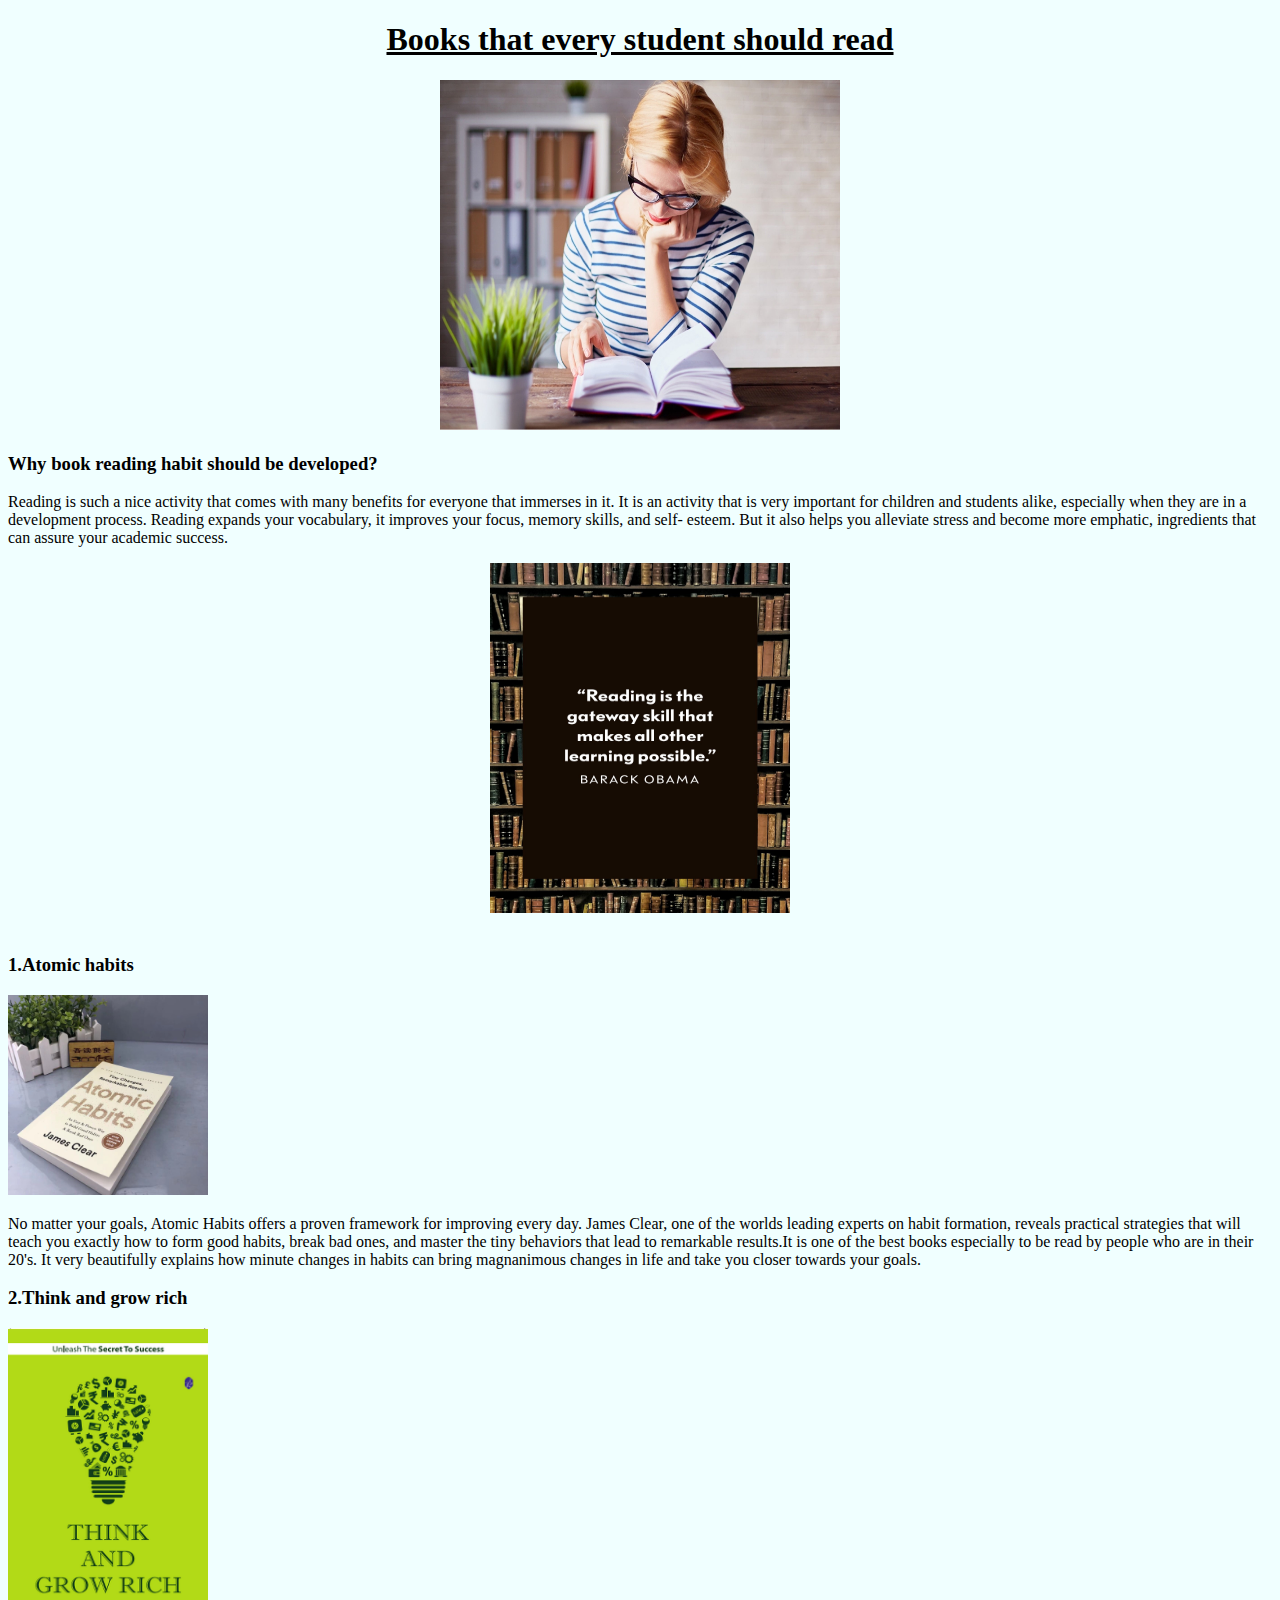
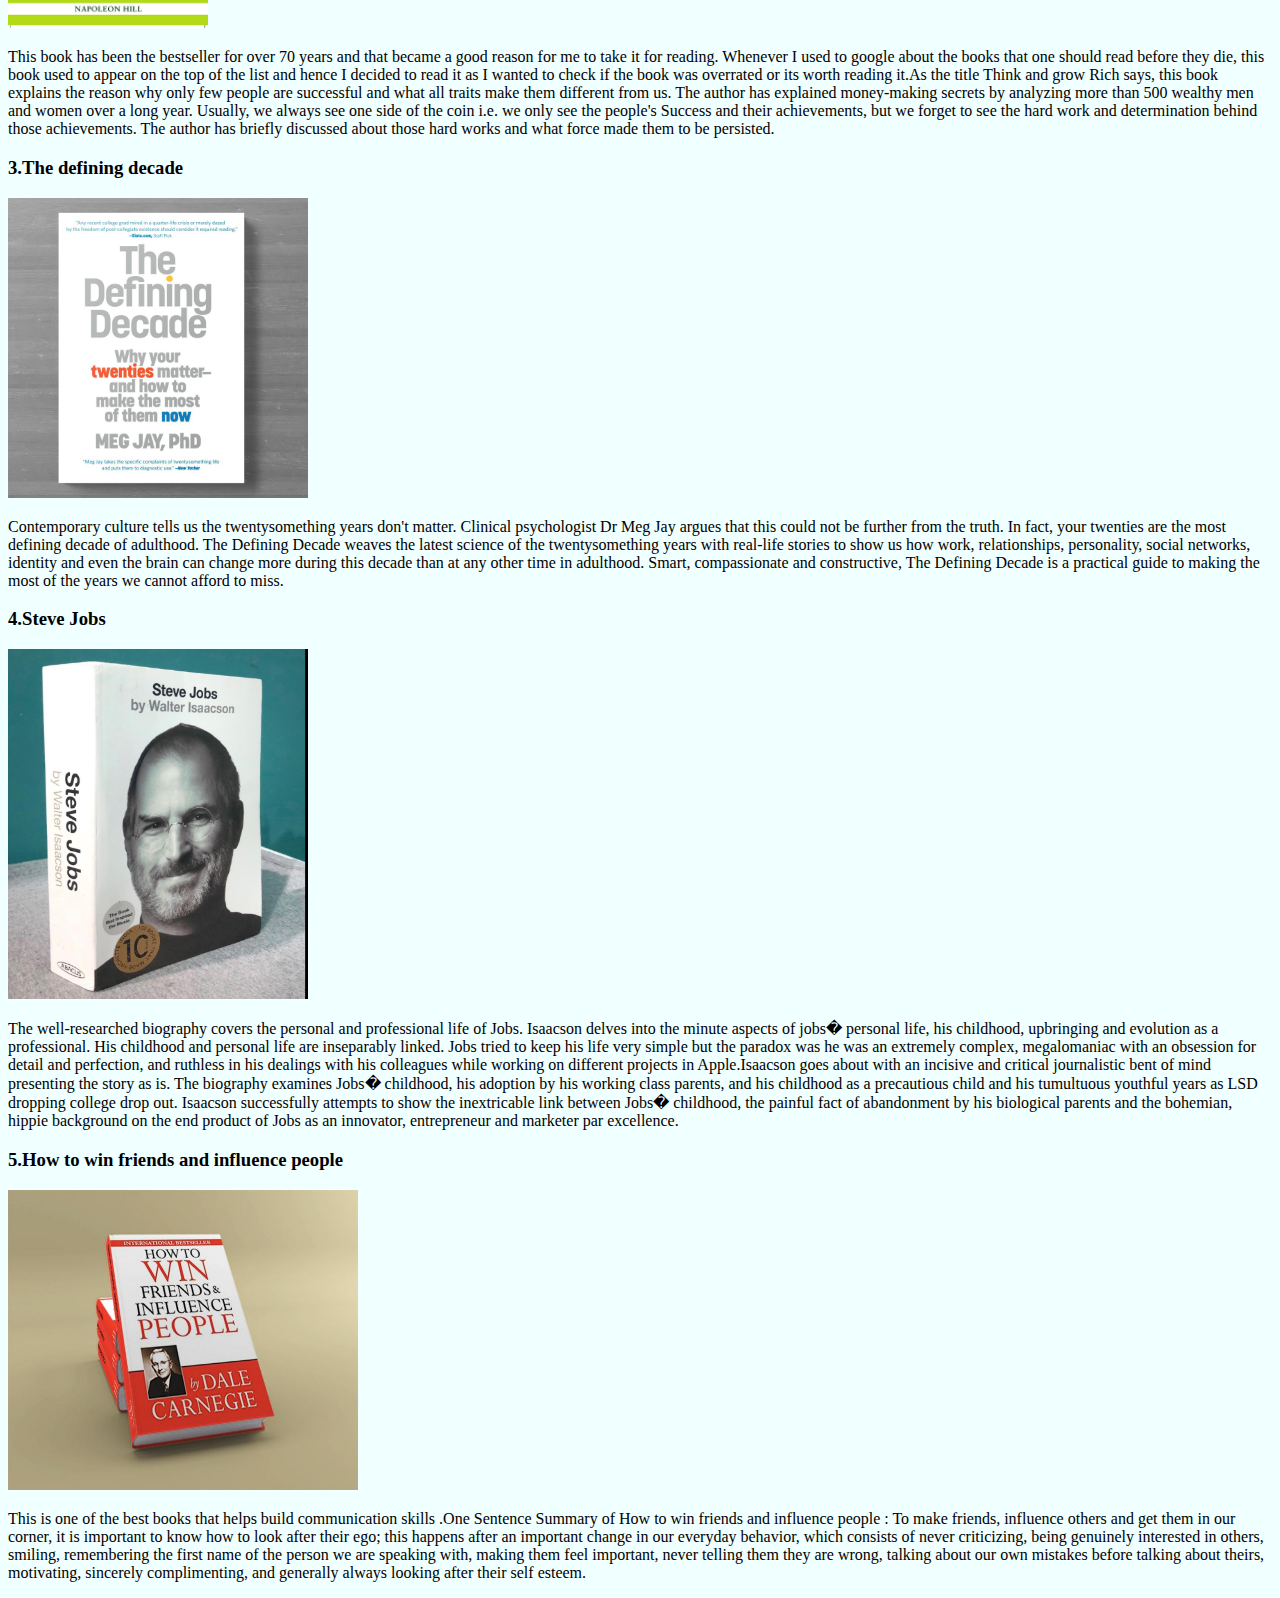
<file: assets/books.html>
<!DOCTYPE html>
<html lang="en">
<head>
    <meta charset="UTF-8">
    <meta http-equiv="X-UA-Compatible" content="IE=edge">
    <meta name="viewport" content="width=device-width, initial-scale=1.0">
    <title>Mental Health</title>
</head>
<body style="background-color:azure">
    
    <h1><center><b><u>Books that every student should read</u></b></center></h1>
    
    <center><img src="read.jpeg" width="400cm" height="350cm"></center>
    
    <h3>Why book reading habit should be developed?
    </h3>
    <p>Reading is such a nice activity that comes with many benefits for everyone that immerses in it. It is an activity that is very important for children    and students alike, especially when they are in a development process. Reading expands your vocabulary, it improves your focus, memory skills, and self-   esteem. But it also helps you alleviate stress and become more emphatic, ingredients that can assure your academic success.</p>
    <center><img src="quote.jpg" width="300cm" height="350cm"></center>
    <br>
    <h3>1.Atomic habits</h3>
 <left><img src="atomichabits.jpg" width="200cm" height="200cm"></left>
     
    <p>No matter your goals, Atomic Habits offers a proven framework for improving every day. James Clear, one of the worlds leading experts on habit formation, reveals practical strategies that will teach you exactly how to form good habits, break bad ones, and master the tiny behaviors that lead to remarkable results.It is one of the best books especially to be read by people who are in their 20's. It very beautifully explains how minute changes in habits can bring magnanimous changes in life and take you closer towards your goals.</p>

  <h3>2.Think and grow rich</h3>
 <left><img src="thinkandgrow.jpg" width="200cm" height="300cm"></left>
     
    <p>This book has been the bestseller for over 70 years and that became a good reason for me to take it for reading. Whenever I used to google about the books that one should read before they die, this book used to appear on the top of the list and hence I decided to read it as I wanted to check if the book was overrated or its worth reading it.As the title Think and grow Rich says, this book explains the reason why only few people are successful and what all traits make them different from us. The author has explained money-making secrets by analyzing more than 500 wealthy men and women over a long year. Usually, we always see one side of the coin i.e. we only see the people's Success and their achievements, but we forget to see the hard work and determination behind those achievements. The author has briefly discussed about those hard works and what force made them to be persisted.</p>

<h3>3.The defining decade</h3>
 <left><img src="definingdec.jpg" width="300cm" height="300cm"></left>
     
    <p>Contemporary culture tells us the twentysomething years don't matter. Clinical psychologist Dr Meg Jay argues that this could not be further from the truth. In fact, your twenties are the most defining decade of adulthood. The Defining Decade weaves the latest science of the twentysomething years with real-life stories to show us how work, relationships, personality, social networks, identity and even the brain can change more during this decade than at any other time in adulthood. Smart, compassionate and constructive, The Defining Decade is a practical guide to making the most of the years we cannot afford to miss.</p>

<h3>4.Steve Jobs</h3>
 <left><img src="stevejobs.png" width="300cm" height="350cm"></left>
     
    <p>The well-researched biography covers the personal and professional life of Jobs.  Isaacson delves into the minute aspects of jobs� personal life, his childhood, upbringing and evolution as a professional.  His childhood and personal life are inseparably linked.  Jobs tried to keep his life very simple but the paradox was he was an extremely complex, megalomaniac with an obsession for detail and perfection, and ruthless in his dealings with his colleagues while working on different projects in Apple.Isaacson goes about with an incisive and critical journalistic bent of mind presenting the story as is.  The biography examines Jobs� childhood, his adoption by his working class parents, and his childhood as a precautious child and his tumultuous youthful years as LSD dropping college drop out.  Isaacson successfully attempts to show the inextricable link between Jobs� childhood, the painful fact of abandonment by his biological parents and the bohemian, hippie background on the end product of Jobs as an innovator, entrepreneur and marketer par excellence.</p>
  
<h3>5.How to win friends and  influence people</h3>
 <left><img src="win.jpg" width="350cm" height="300cm"></left>
     
    <p>This is one of the best books that helps build communication skills .One Sentence Summary of  How to win friends and influence people : To make friends, influence others and get them in our corner, it is important to know how to look after their ego; this happens after an important change in our everyday behavior, which consists of never criticizing, being genuinely interested in others, smiling, remembering the first name of the person we are speaking with, making them feel important, never telling them they are wrong, talking about our own mistakes before talking about theirs, motivating, sincerely complimenting, and generally always looking after their self esteem.</p>
       
    
</body>
</html>
</file>
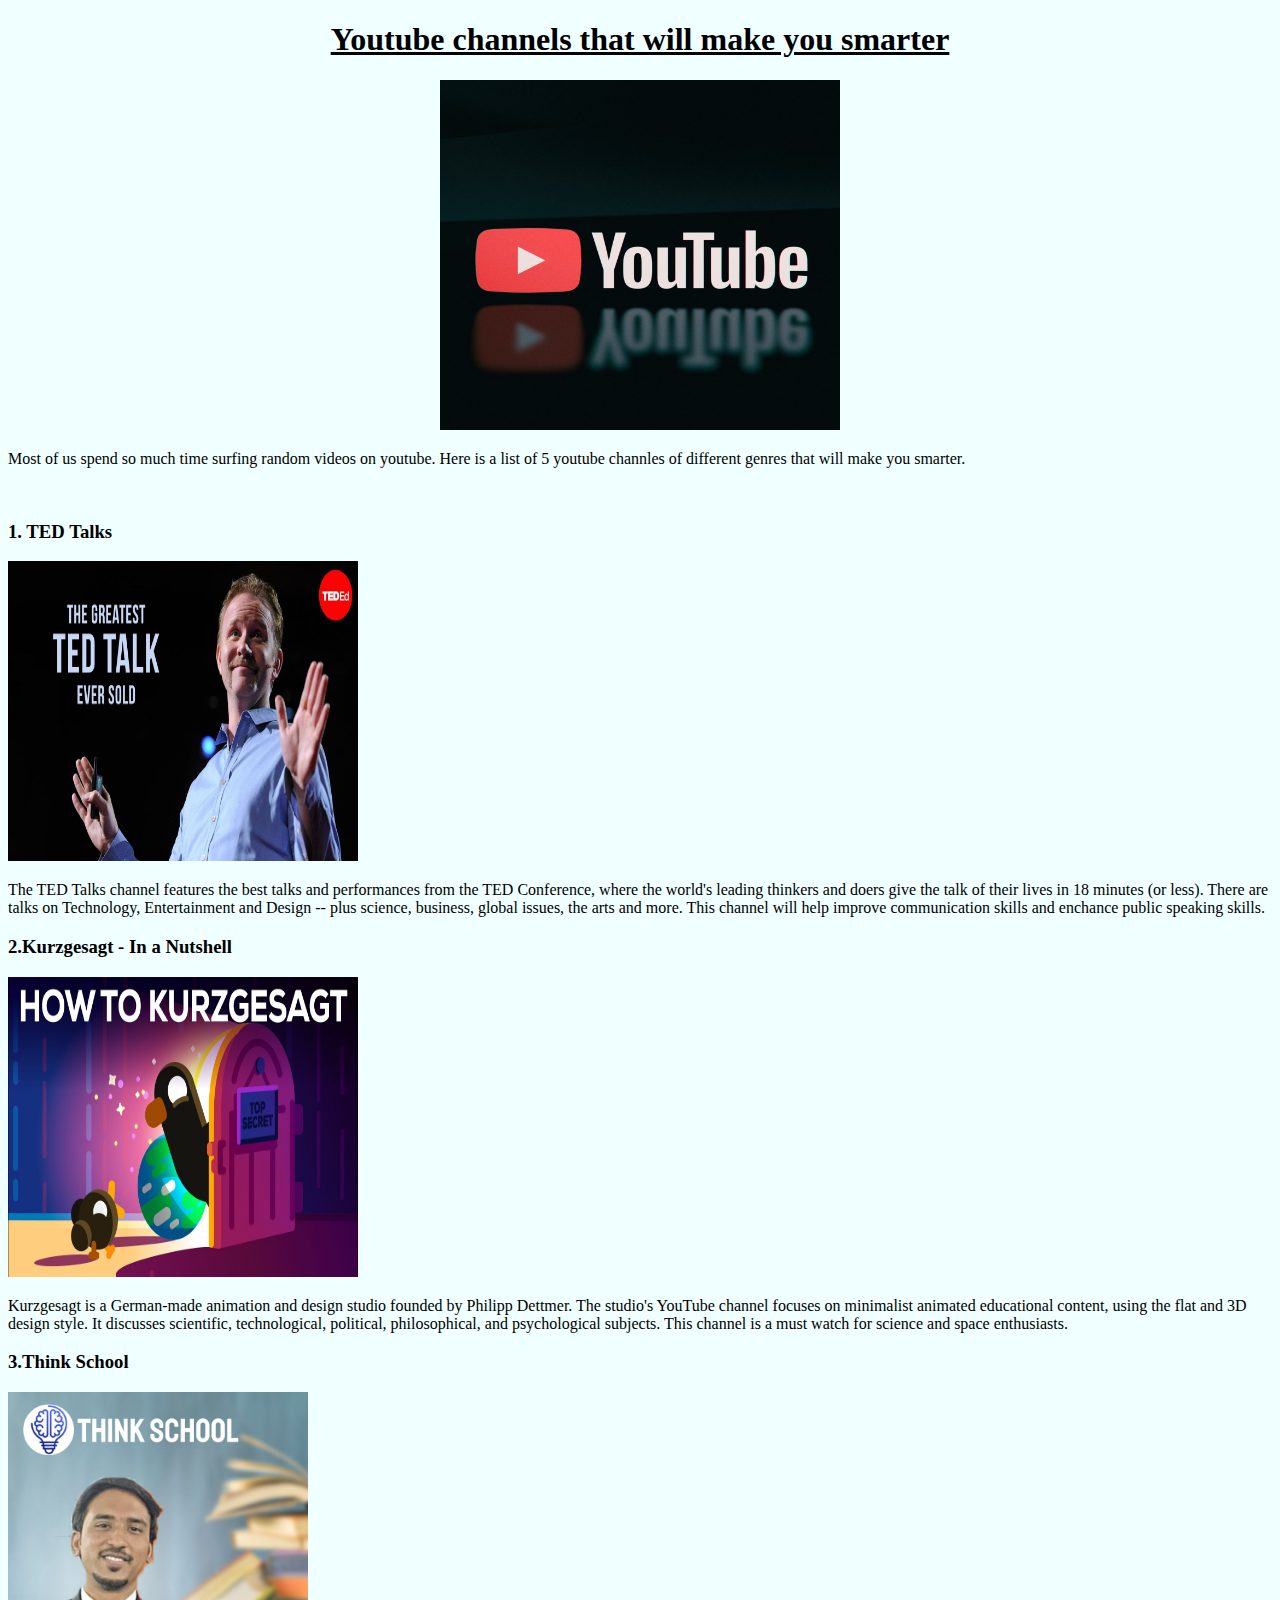
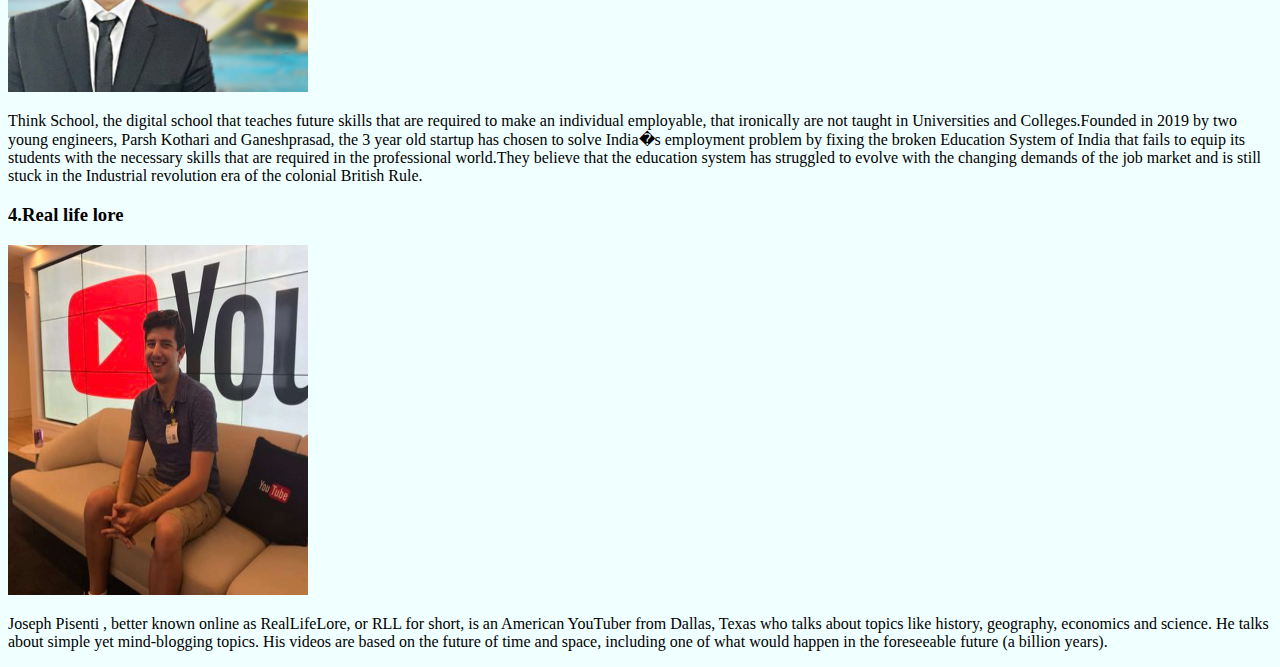
<file: assets/dyt.html>
<!DOCTYPE html>
<html lang="en">
<head>
    <meta charset="UTF-8">
    <meta http-equiv="X-UA-Compatible" content="IE=edge">
    <meta name="viewport" content="width=device-width, initial-scale=1.0">
    <title>Youtube channels that will make you smarter</title>
</head>
<body style="background-color:azure">
    
     <h1><center><b><u> Youtube channels that will make you smarter</u></b></center></h1>
    
    <center><img src="ytl.jpg" width="400cm" height="350cm"></center>
    
    
 
    <p>Most of us spend so much time surfing random videos on youtube. Here is a list of 5 youtube channles of different genres that will make you smarter.</p>
    
    <br>
    <h3>1. TED Talks</h3>
 <left><img src="ted.jpg" width="350cm" height="300cm"></left>
     
    <p>The TED Talks channel features the best talks and performances from the TED Conference, where the world's leading thinkers and doers give the talk of their lives in 18 minutes (or less). There are talks on Technology, Entertainment and Design -- plus science, business, global issues, the arts and more. This channel will help improve communication skills and enchance public speaking skills.</p>

  <h3>2.Kurzgesagt - In a Nutshell</h3>
 <left><img src="kuz.jpg" width="350cm" height="300cm"></left>
     
    <p>Kurzgesagt is a German-made animation and design studio founded by Philipp Dettmer. The studio's YouTube channel focuses on minimalist animated educational content, using the flat and 3D design style. It discusses scientific, technological, political, philosophical, and psychological subjects. This channel is a must watch for science and space enthusiasts.</p>

<h3>3.Think School</h3>
 <left><img src="tsjpg.jpg" width="300cm" height="300cm"></left>
     
    <p>Think School, the digital school that teaches future skills that are required to make an individual employable, that ironically are not taught in Universities and Colleges.Founded in 2019 by two young engineers, Parsh Kothari and Ganeshprasad, the 3 year old startup has chosen to solve India�s employment problem by fixing the broken Education System of India that fails to equip its students with the necessary skills that are required in the professional world.They believe that the education system has struggled to evolve with the changing demands of the job market and is still stuck in the Industrial revolution era of the colonial British Rule. </p>

<h3>4.Real life lore</h3>
 <left><img src="rll.jpeg" width="300cm" height="350cm"></left>
     
    <p>Joseph Pisenti , better known online as RealLifeLore, or RLL for short, is an American YouTuber from Dallas, Texas who talks about topics like history, geography, economics and science. He talks about simple yet mind-blogging topics. His videos are based on the future of time and space, including one of what would happen in the foreseeable future (a billion years).</p>
  

    
</body>
</html>
</file>
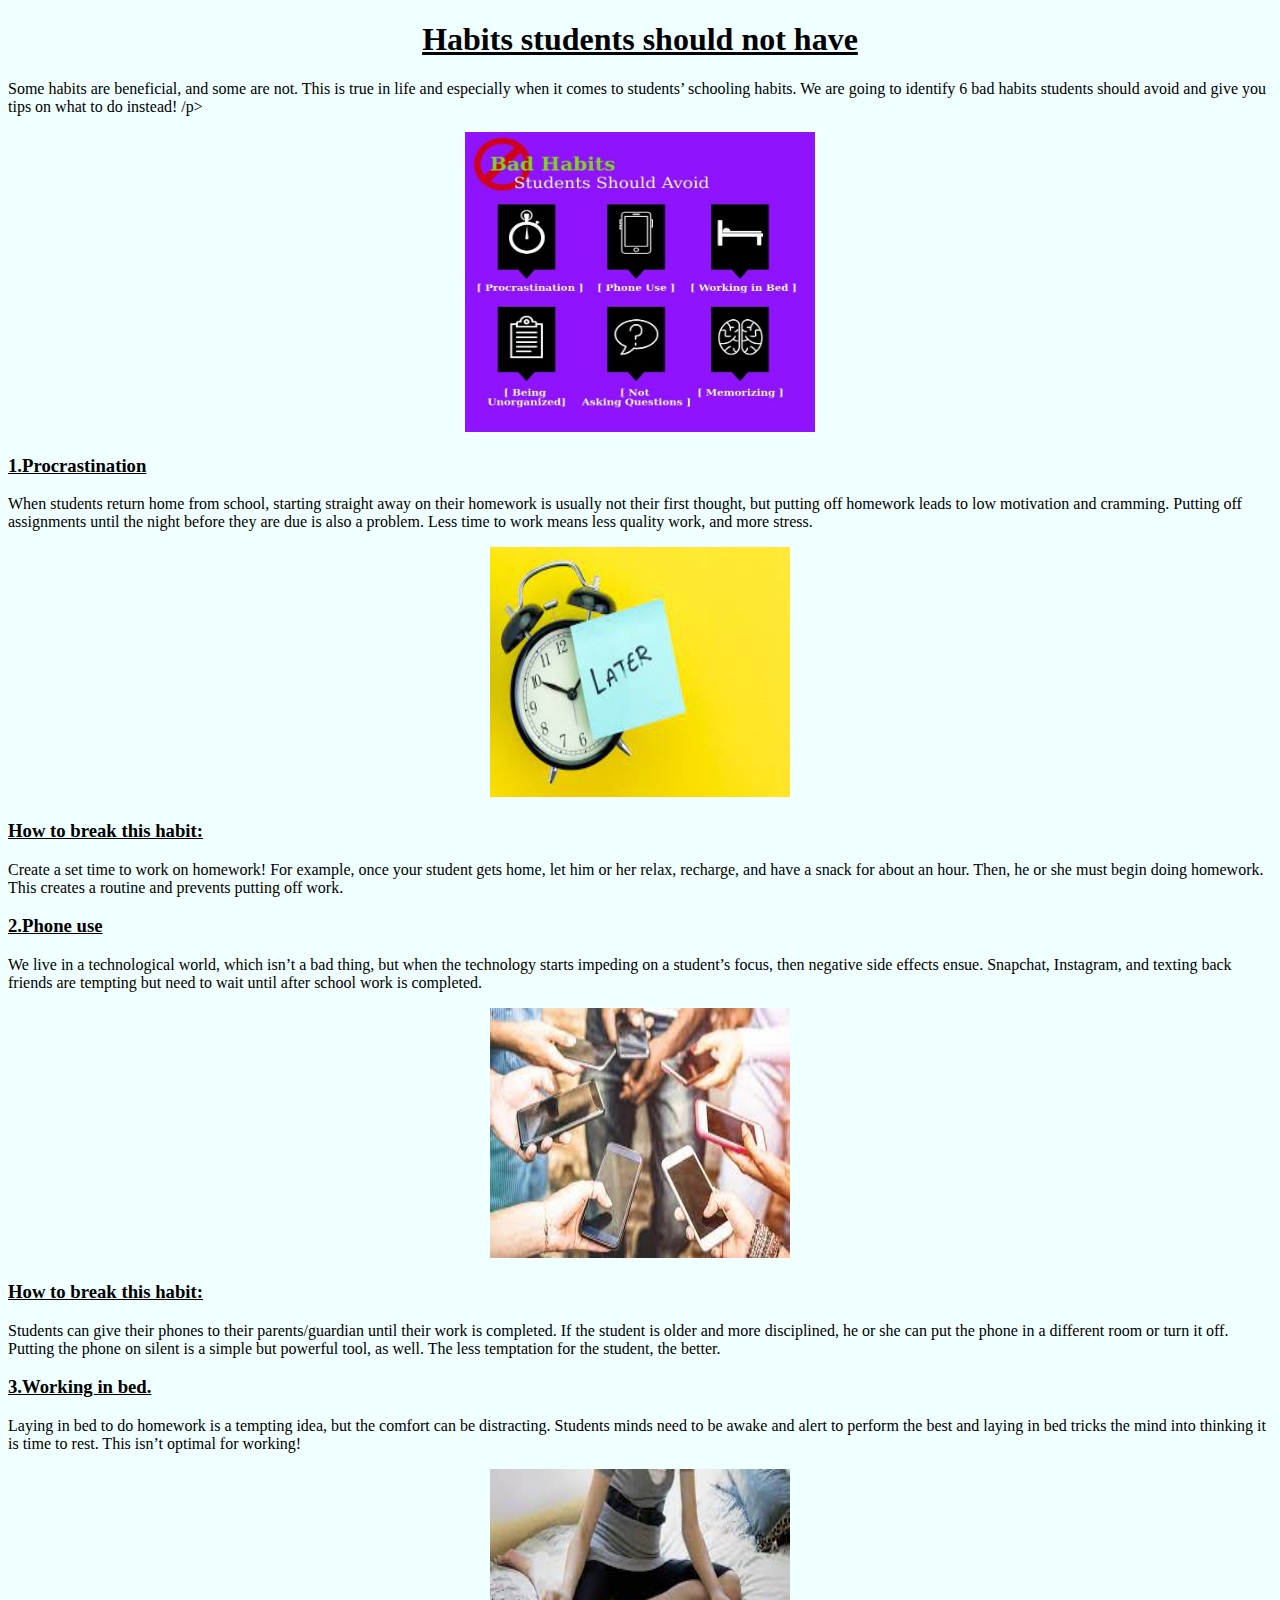
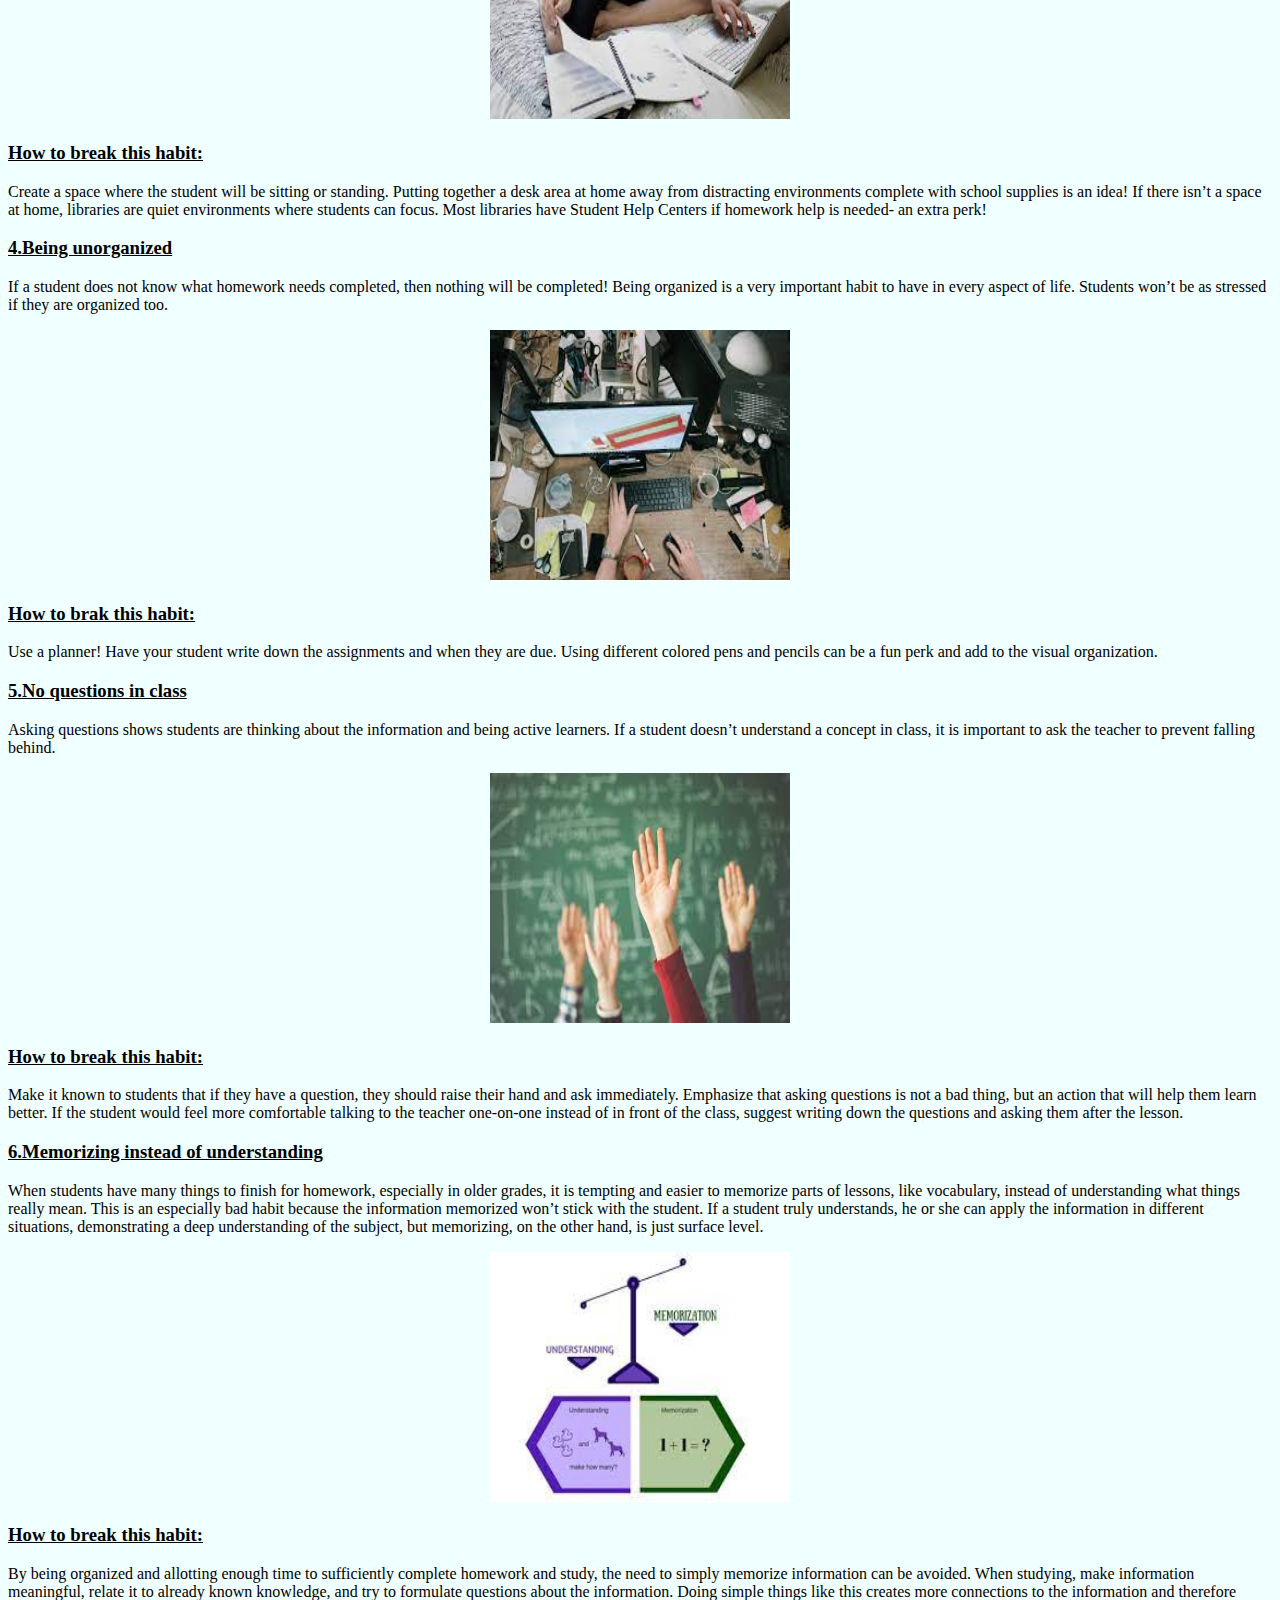
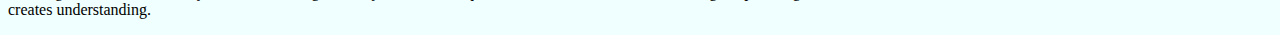
<file: assets/habits.html>
<!DOCTYPE html>
<html lang="en">
<head>
    <meta charset="UTF-8">
    <meta http-equiv="X-UA-Compatible" content="IE=edge">
    <meta name="viewport" content="width=device-width, initial-scale=1.0">
    <title></title>
</head>
<body style="background-color:azure">
    
    <h1><center><b><u>Habits students should not have</u></b></center></h1>
    <p>Some habits are beneficial, and some are not. This is true in life and especially when it comes to students’ schooling habits. We are going to identify 6 bad habits students should avoid and give you tips on what to do instead!
/p>
    <center><img src="Bad.jpeg" width="350cm" height="300cm"></center>
    
    <h3><u>1.Procrastination</u>
    </h3>
    <p>When students return home from school, starting straight away on their homework is usually not their first thought, but putting off homework leads to low motivation and cramming. Putting off assignments until the night before they are due is also a problem. Less time to work means less quality work, and more stress.</p>
    <center><img src="pp.jpg" width="300cm" height="250cm"></center>
    <h3><u>How to break this habit:</u></h3>
    <p>Create a set time to work on homework! For example, once your student gets home, let him or her relax, recharge, and have a snack for about an hour. Then, he or she must begin doing homework. This creates a routine and prevents putting off work.</p>
    <h3><u>2.Phone use</u></h3>
    <p>We live in a technological world, which isn’t a bad thing, but when the technology starts impeding on a student’s focus, then negative side effects ensue. Snapchat, Instagram, and texting back friends are tempting but need to wait until after school work is completed.</p> 
    <center><img src="cc.jpg" width="300cm" height="250cm"></center>
    <h3><u>How to break this habit: </u></h3>
    <p>Students can give their phones to their parents/guardian until their work is completed. If the student is older and more disciplined, he or she can put the phone in a different room or turn it off. Putting the phone on silent is a simple but powerful tool, as well. The less temptation for the student, the better.</p>
    <h3><u>3.Working in bed.</u></h3>
    <p>Laying in bed to do homework is a tempting idea, but the comfort can be distracting. Students minds need to be awake and alert to perform the best and laying in bed tricks the mind into thinking it is time to rest. This isn’t optimal for working!</p>
    <center><img src="aa.jpg" width="300cm" height="250cm"></center>
    <h3><u>How to break this habit:</u></h3>
    <p>Create a space where the student will be sitting or standing. Putting together a desk area at home away from distracting environments complete with school supplies is an idea! If there isn’t a space at home, libraries are quiet environments where students can focus. Most libraries have Student Help Centers if homework help is needed- an extra perk!</p>
    <h3><u>4.Being unorganized</u></h3>
    <p>If a student does not know what homework needs completed, then nothing will be completed! Being organized is a very important habit to have in every aspect of life. Students won’t be as stressed if they are organized too.</p>
    <center><img src="bb.jpg" width="300cm" height="250cm"></center>
    <h3><u>How to brak this habit: </u></h3>
    <p>Use a planner! Have your student write down the assignments and when they are due. Using different colored pens and pencils can be a fun perk and add to the visual organization.</p>
    <h3><u>5.No questions in class</u></h3>
    <p>Asking questions shows students are thinking about the information and being active learners. If a student doesn’t understand a concept in class, it is important to ask the teacher to prevent falling behind.</p>
    <center><img src="dd.jpg" width="300cm" height="250cm"></center>
    <h3><u>How to break this habit: </u></h3>
    <p>Make it known to students that if they have a question, they should raise their hand and ask immediately. Emphasize that asking questions is not a bad thing, but an action that will help them learn better. If the student would feel more comfortable talking to the teacher one-on-one instead of in front of the class, suggest writing down the questions and asking them after the lesson.</p>
    <h3><u>6.Memorizing instead of understanding </u></h3>
    <p>When students have many things to finish for homework, especially in older grades, it is tempting and easier to memorize parts of lessons, like vocabulary, instead of understanding what things really mean. This is an especially bad habit because the information memorized won’t stick with the student. If a student truly understands, he or she can apply the information in different situations, demonstrating a deep understanding of the subject, but memorizing, on the other hand, is just surface level.</p>
    <center><img src="uu.jpg" width="300cm" height="250cm"></center>
    <h3><u>How to break this habit: </u></h3>
    <p>By being organized and allotting enough time to sufficiently complete homework and study, the need to simply memorize information can be avoided. When studying, make information meaningful, relate it to already known knowledge, and try to formulate questions about the information. Doing simple things like this creates more connections to the information and therefore creates understanding.</p>
</body>
</html>
</file>
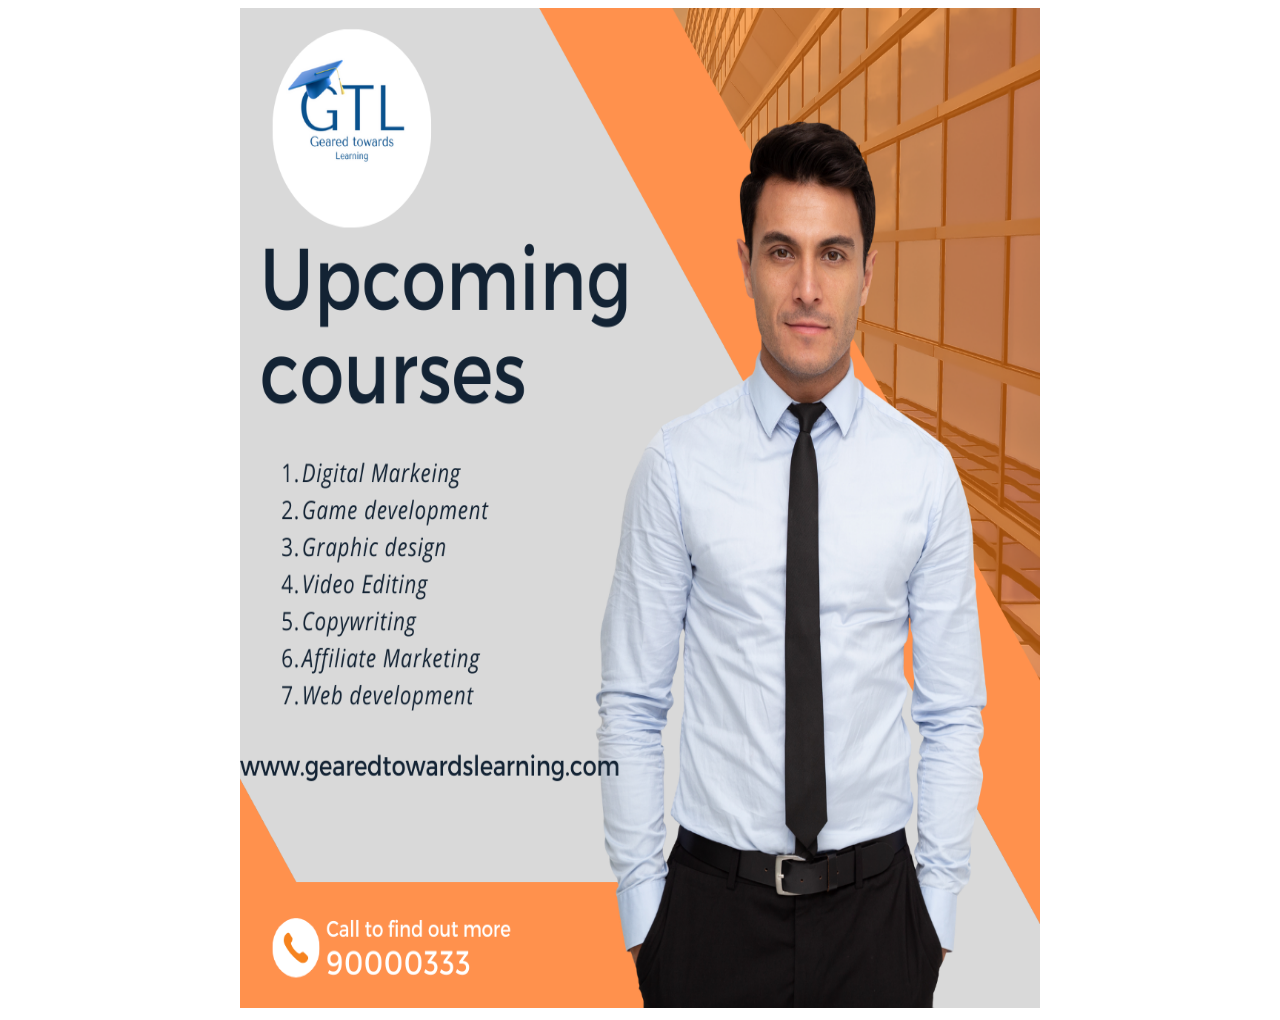
<file: assets/img.html>
<!DOCTYPE html>
<html lang="en">
<head>
    <meta charset="UTF-8">
    <meta http-equiv="X-UA-Compatible" content="IE=edge">
    <meta name="viewport" content="width=device-width, initial-scale=1.0">
    <title></title>
</head>
<body>
    <center><img src="lastpos.png" width="800cm" height="1000cm"></center>
</body>
</html>
</file>
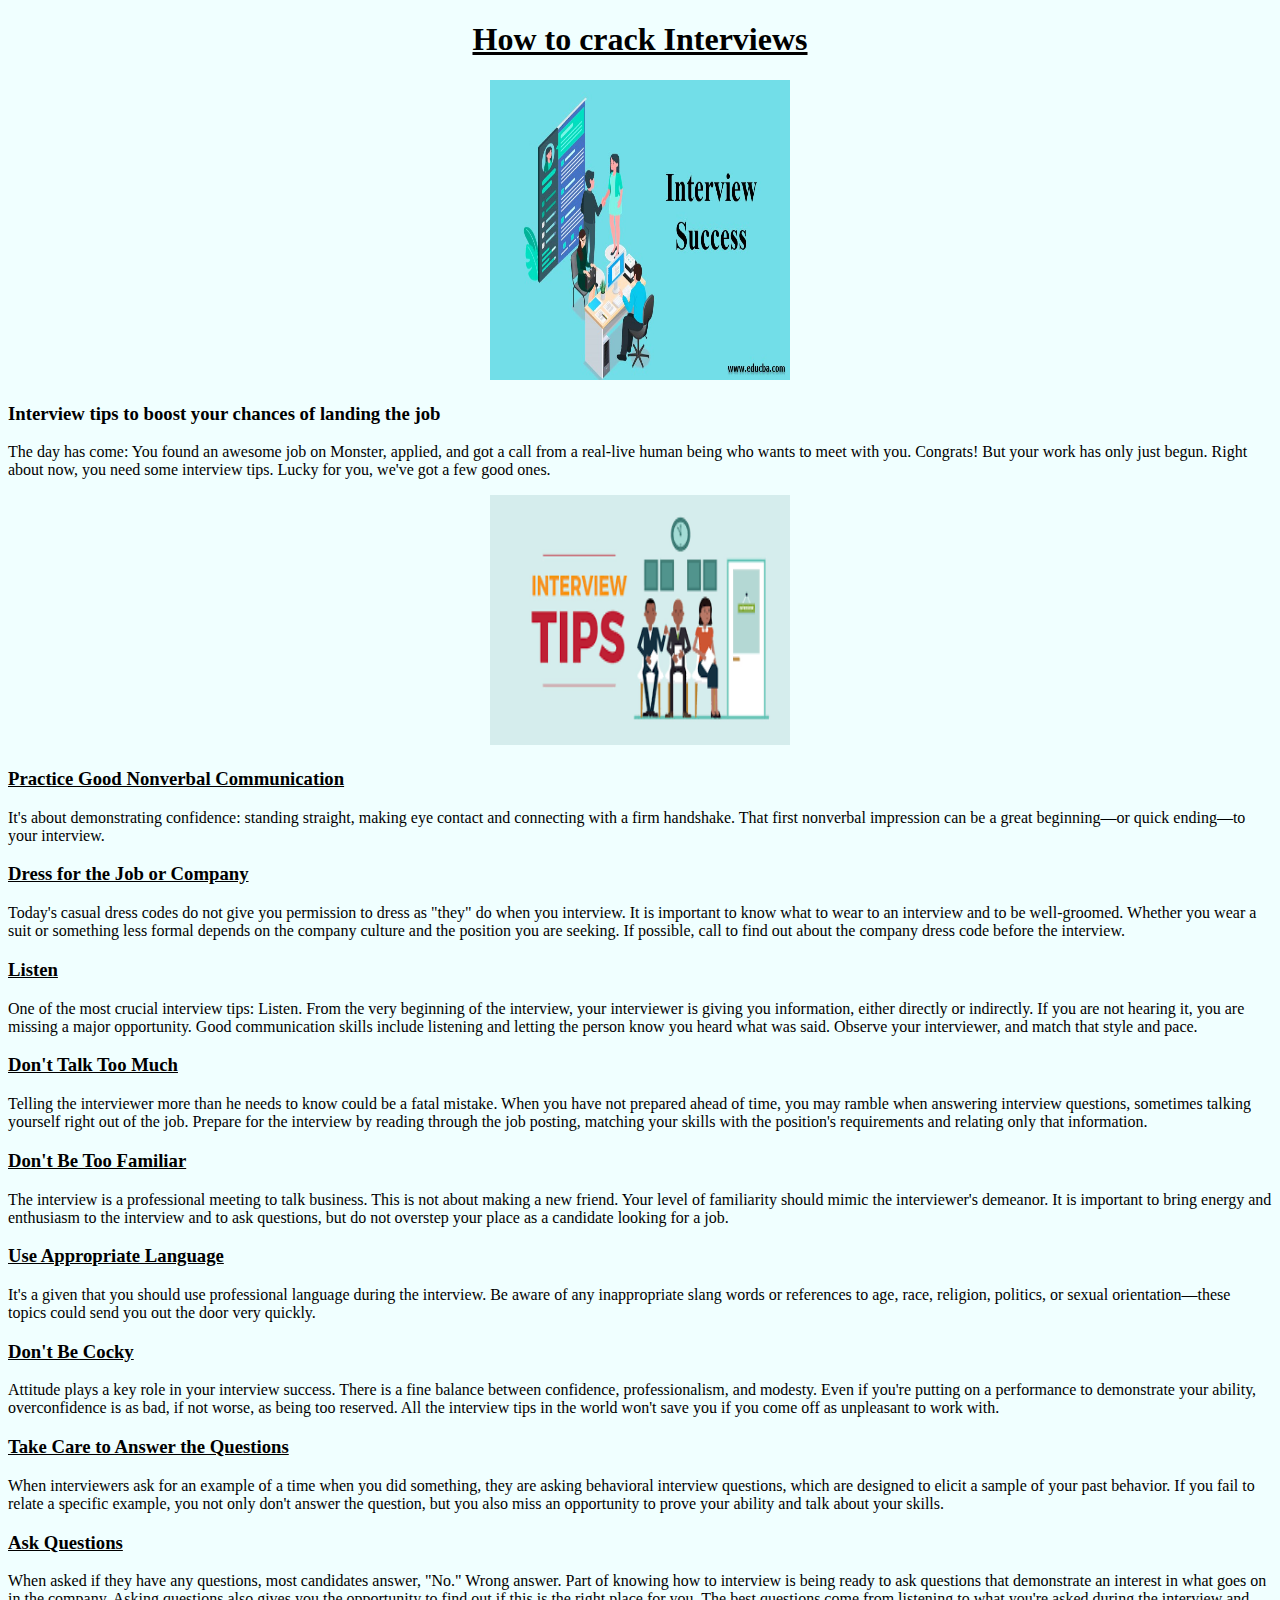
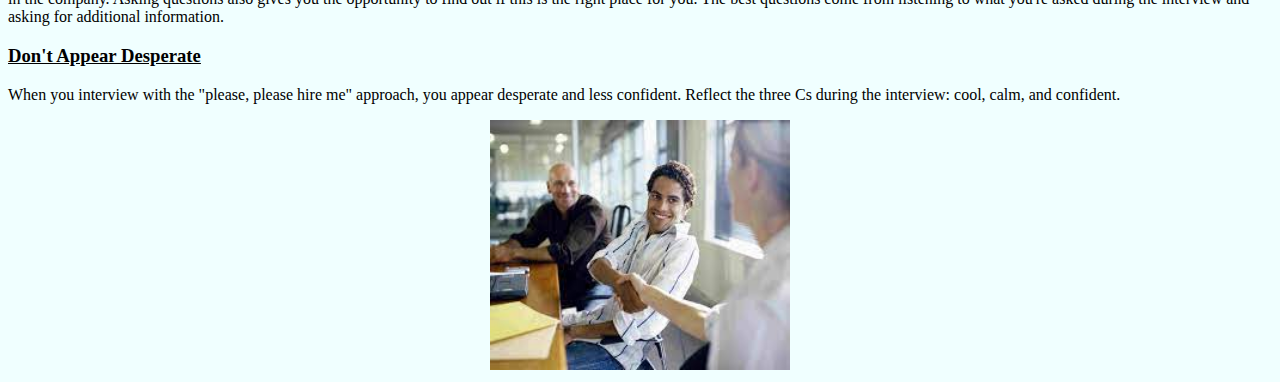
<file: assets/int.html>
<!DOCTYPE html>
<html lang="en">
<head>
    <meta charset="UTF-8">
    <meta http-equiv="X-UA-Compatible" content="IE=edge">
    <meta name="viewport" content="width=device-width, initial-scale=1.0">
    <title>Mental Health</title>
</head>
<body style="background-color:azure">
    
    <h1><center><b><u>How to crack Interviews</u></b></center></h1>
    <center><img src="is1.jpg" width="300cm" height="300cm"></center>
    
    <h3>Interview tips to boost your chances of landing the job
    </h3>
    <p>The day has come: You found an awesome job on Monster, applied, and got a call from a real-live human being who wants to meet with you. Congrats! But your work has only just begun. Right about now, you need some interview tips. Lucky for you, we've got a few good ones.</p>
    <center><img src="is5.png" width="300cm" height="250cm"></center>
    <h3><u>Practice Good Nonverbal Communication</u></h3>
    <p>It's about demonstrating confidence: standing straight, making eye contact and connecting with a firm handshake. That first nonverbal impression can be a great beginning—or quick ending—to your interview.</p>
    <h3><u>Dress for the Job or Company</u></h3>
    <p>Today's casual dress codes do not give you permission to dress as "they" do when you interview. It is important to know what to wear to an interview and to be well-groomed. Whether you wear a suit or something less formal depends on the company culture and the position you are seeking. If possible, call to find out about the company dress code before the interview.</p>
    <h3><u>Listen</u></h3>
    <p>One of the most crucial interview tips: Listen. From the very beginning of the interview, your interviewer is giving you information, either directly or indirectly. If you are not hearing it, you are missing a major opportunity. Good communication skills include listening and letting the person know you heard what was said. Observe your interviewer, and match that style and pace.</p>
    <h3><u>Don't Talk Too Much</u></h3>
    <p>Telling the interviewer more than he needs to know could be a fatal mistake. When you have not prepared ahead of time, you may ramble when answering interview questions, sometimes talking yourself right out of the job. Prepare for the interview by reading through the job posting, matching your skills with the position's requirements and relating only that information.</p>
    <h3><u>Don't Be Too Familiar</u></h3>
    <p>The interview is a professional meeting to talk business. This is not about making a new friend. Your level of familiarity should mimic the interviewer's demeanor. It is important to bring energy and enthusiasm to the interview and to ask questions, but do not overstep your place as a candidate looking for a job.</p>
    <h3><u>Use Appropriate Language</u></h3>
    <p>It's a given that you should use professional language during the interview. Be aware of any inappropriate slang words or references to age, race, religion, politics, or sexual orientation—these topics could send you out the door very quickly.</p>
    <h3><u>Don't Be Cocky</u></h3>
    <p>Attitude plays a key role in your interview success. There is a fine balance between confidence, professionalism, and modesty. Even if you're putting on a performance to demonstrate your ability, overconfidence is as bad, if not worse, as being too reserved. All the interview tips in the world won't save you if you come off as unpleasant to work with.</p>
    <h3><u>Take Care to Answer the Questions</u></h3>
    <p>When interviewers ask for an example of a time when you did something, they are asking behavioral interview questions, which are designed to elicit a sample of your past behavior. If you fail to relate a specific example, you not only don't answer the question, but you also miss an opportunity to prove your ability and talk about your skills.</p>
    <h3><u>Ask Questions</u></h3>
    <p>When asked if they have any questions, most candidates answer, "No." Wrong answer. Part of knowing how to interview is being ready to ask questions that demonstrate an interest in what goes on in the company. Asking questions also gives you the opportunity to find out if this is the right place for you. The best questions come from listening to what you're asked during the interview and asking for additional information.</p>
    <h3><u>Don't Appear Desperate</u></h3>
    <p>When you interview with the "please, please hire me" approach, you appear desperate and less confident. Reflect the three Cs during the interview: cool, calm, and confident.</p>
    <center><img src="is2.jpg" width="300cm" height="250cm"></center>
</body>
</html>
</file>
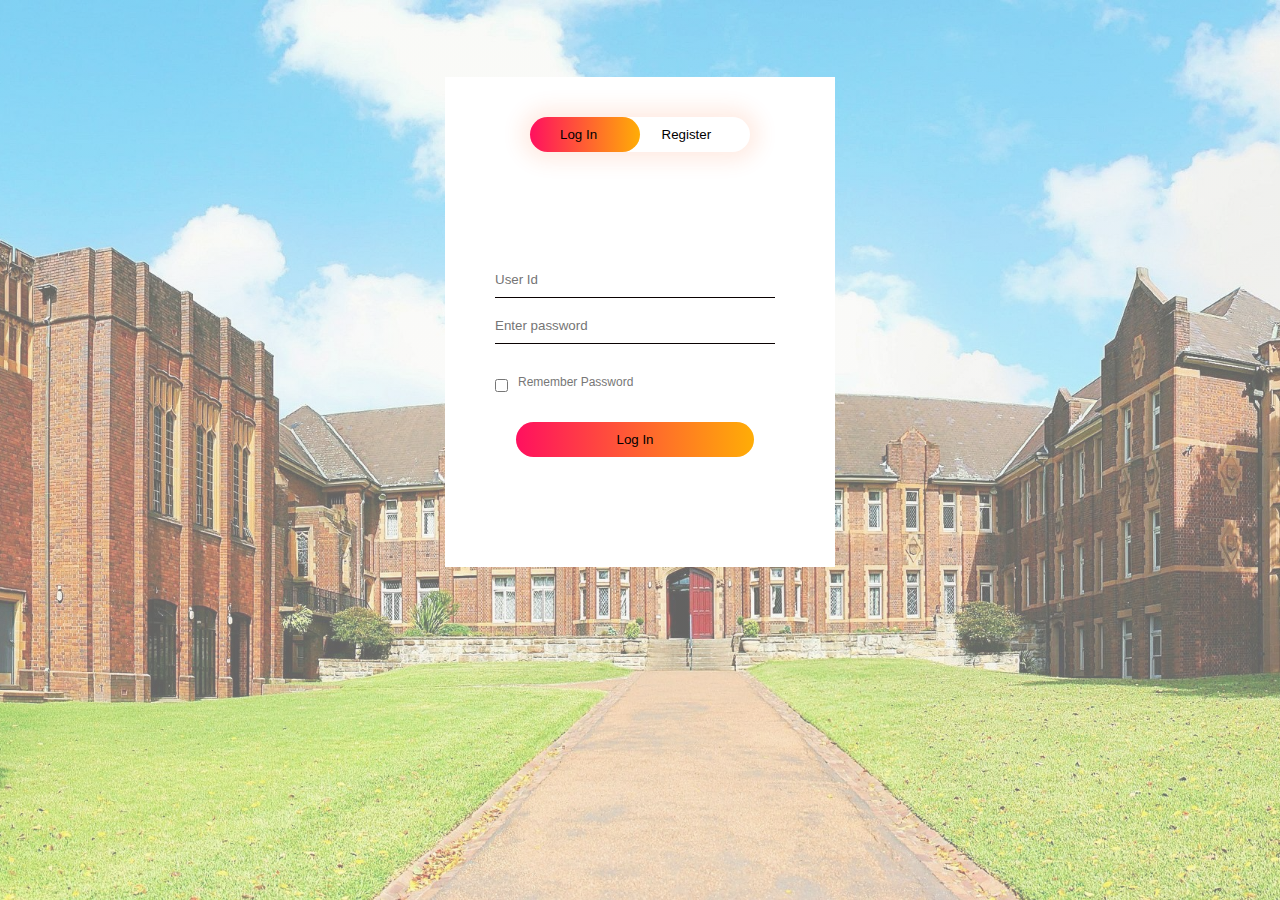
<file: assets/login.html>
<!DOCTYPE html>
<html lang="en">
<head>
    <meta charset="UTF-8">
    <meta http-equiv="X-UA-Compatible" content="IE=edge">
    <meta name="viewport" content="width=device-width, initial-scale=1.0">
    <title>Login and Registration form</title>
    <link rel="stylesheet" href="login.css">
</head>
<body>
    <div class="hero">
    <div class="Form-box">
        <div class="button-box">
            <div id="btn"></div>
            <button type="button" class="toggle-btn" onclick="login()">Log In</button>
            
            <button type="button" class="toggle-btn" onclick="register()">Register</button>
   
        </div>
      <form  id="login"class="input-group">
        <input type="text" class="input-field" placeholder="User Id"required>
        <input type="password" class="input-field" placeholder="Enter password"required>
        <input type="checkbox" class="check-box"><span>Remember Password</span>
        <button type="submit" class="submit-btn">Log In</button>
         
    </form>
    <form id="register"class="input-group" name="google-sheet">
        <input type="text" class="input-field" placeholder="User Id"required name="UserId">
        <input type="email" class="input-field" placeholder="Email Id"required name="Email">
        <input type="password" class="input-field" placeholder="Enter password"required>
        <input type="checkbox" class="check-box"><span>I agree to the terms & conditions</span>
        <button type="submit" class="submit-btn">Register</button>
    
         
    </form>
    </div>
    </div>
    <script>
        var x = document.getElementById("login");
        var y = document.getElementById("register");
        var z = document.getElementById("btn");

        function register(){
            x.style.left = "-400px";
            y.style.left = "50px";
            z.style.left = "110px";
        }
        function login(){
            x.style.left = "50px";
            y.style.left = "450px";
            z.style.left = "0px";
        }
    </script>
    <script>
        const scriptURL = 'https://script.google.com/macros/s/AKfycbzFQkLs0sYmEJ0XIxYoNroDTh5zvXos0wXqAFvBYZYbyuLe3EgjxhRS-FADrhmj8Q7E3g/exec'
        const form = document.forms['google-sheet']
      
        form.addEventListener('submit', e => {
          e.preventDefault()
          fetch(scriptURL, { method: 'POST', body: new FormData(form)})
            .then(response => alert("Registered successfully.."))
            .catch(error => console.error('Error!', error.message))
        })
      </script>

    <script src="https://maxcdn.bootstrapcdn.com/bootstrap/4.1.1/js/bootstrap.min.js"></script>
    <script src="https://cdnjs.cloudflare.com/ajax/libs/jquery/3.2.1/jquery.min.js"></script>
</body> 
</html>
</file>
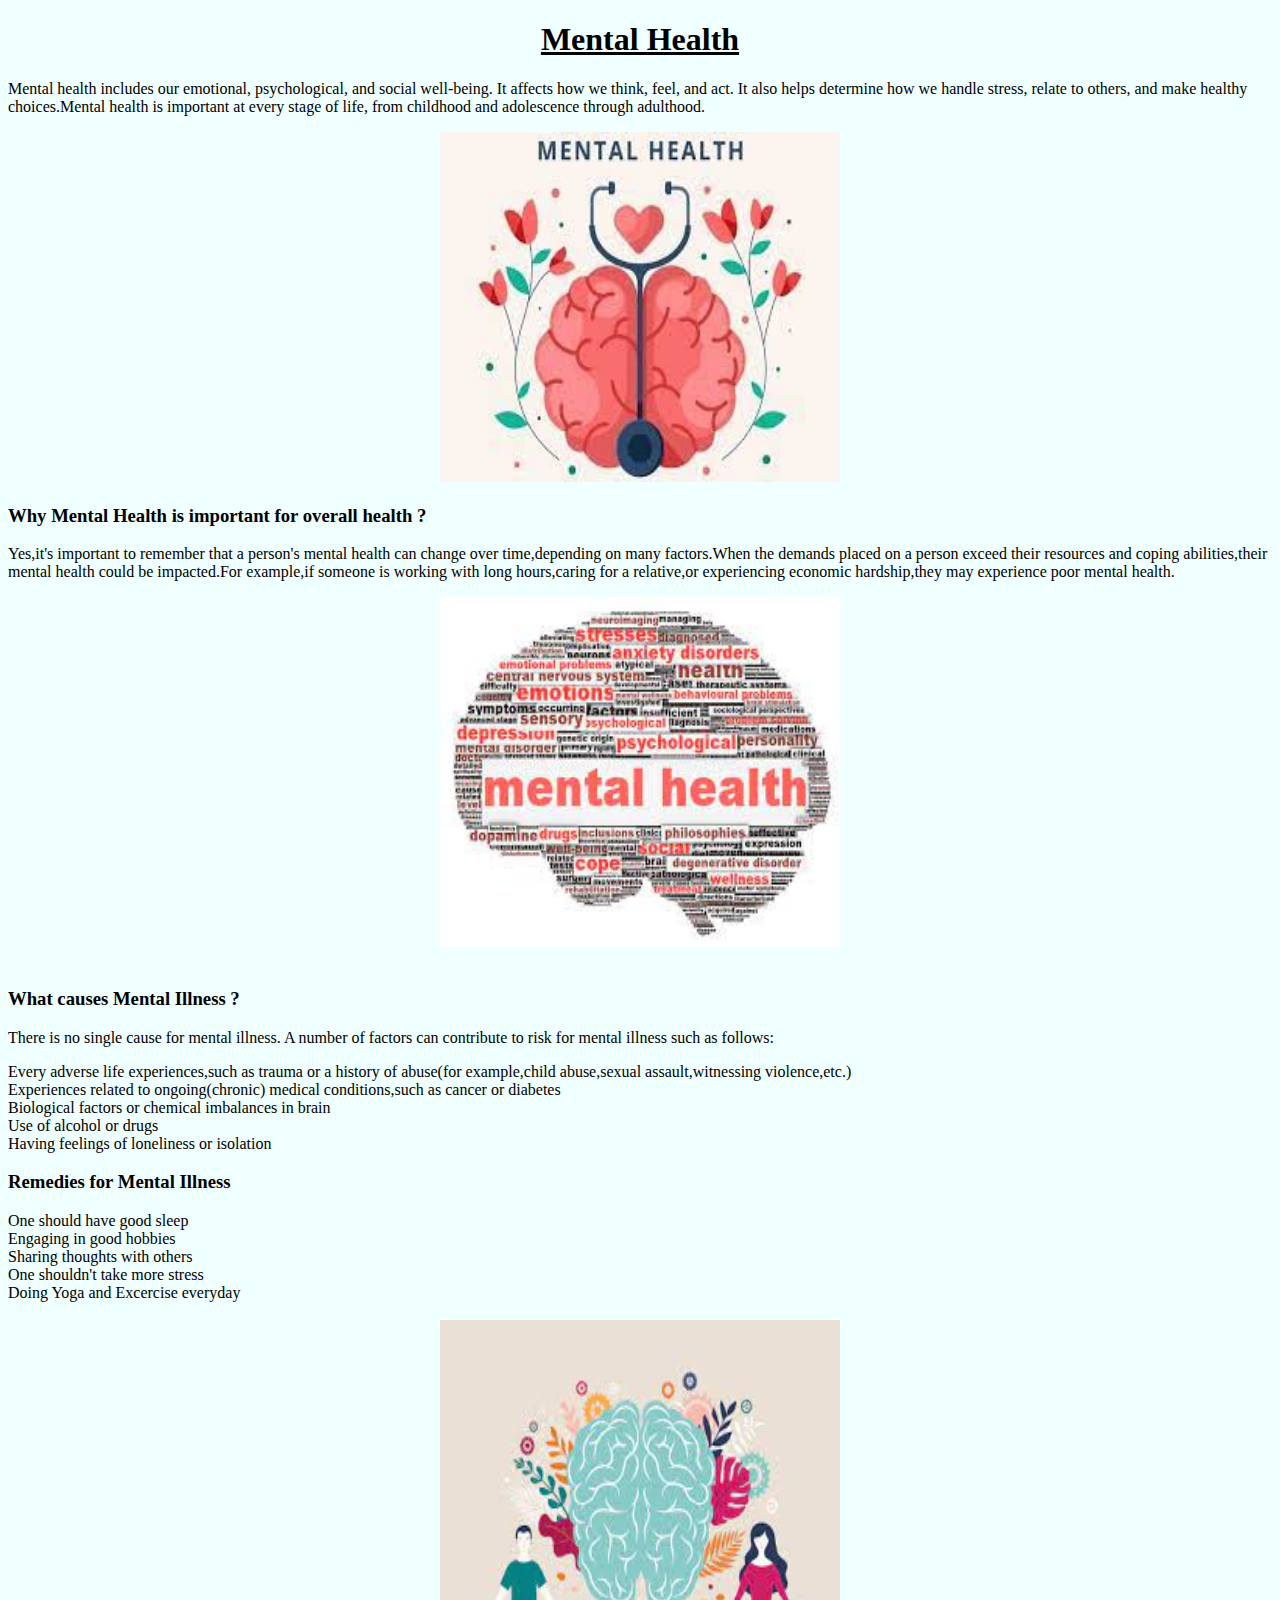
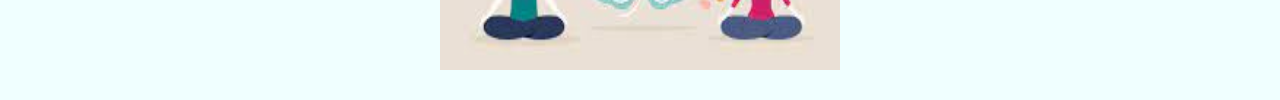
<file: assets/mh.html>
<!DOCTYPE html>
<html lang="en">
<head>
    <meta charset="UTF-8">
    <meta http-equiv="X-UA-Compatible" content="IE=edge">
    <meta name="viewport" content="width=device-width, initial-scale=1.0">
    <title>Mental Health</title>
</head>
<body style="background-color:azure">
    
    <h1><center><b><u>Mental Health</u></b></center></h1>
    <p>Mental health includes our emotional, psychological, and social well-being. It affects how we think, feel, and act. It also helps determine how we handle stress, relate to others, and make healthy choices.Mental health is important at every stage of life, from childhood and adolescence through adulthood.</p>
    <center><img src="mh1.jfif" width="400cm" height="350cm"></center>
    
    <h3>Why Mental Health is important for overall health ?
    </h3>
    <p>Yes,it's important to remember that a person's mental health can change over time,depending on many factors.When the demands placed on a person exceed their resources and coping abilities,their mental health could be impacted.For example,if someone is working with long hours,caring for a relative,or experiencing economic hardship,they may experience poor mental health.</p>
    <center><img src="mh3.jfif" width="400cm" height="350cm"></center>
    <br>
    <h3>What causes Mental Illness ?</h3>
    <p>There is no single cause for mental illness. A number of factors can contribute to risk for mental illness such as follows:</p>
        <li>Every adverse life experiences,such as trauma or a history of abuse(for example,child abuse,sexual assault,witnessing violence,etc.)</li>
        <li>Experiences related to ongoing(chronic) medical conditions,such as cancer or diabetes</li>
        <li>Biological factors or chemical imbalances in brain</li>
        <li>Use of alcohol or drugs</li>
        <li>Having feelings of loneliness or isolation</li>
    <div>
    <h3>Remedies for Mental Illness</h3>
            <li>One should have good sleep</li>
            <li>Engaging in good hobbies</li>
            <li>Sharing thoughts with others</li>
            <li>One shouldn't take more stress</li>
            <li>Doing Yoga and Excercise everyday</li>
        </div>
        <br>
        <center><img src="mh2.jfif" width="400cm" height="350cm"></center>
        <br>
</body>
</html>
</file>
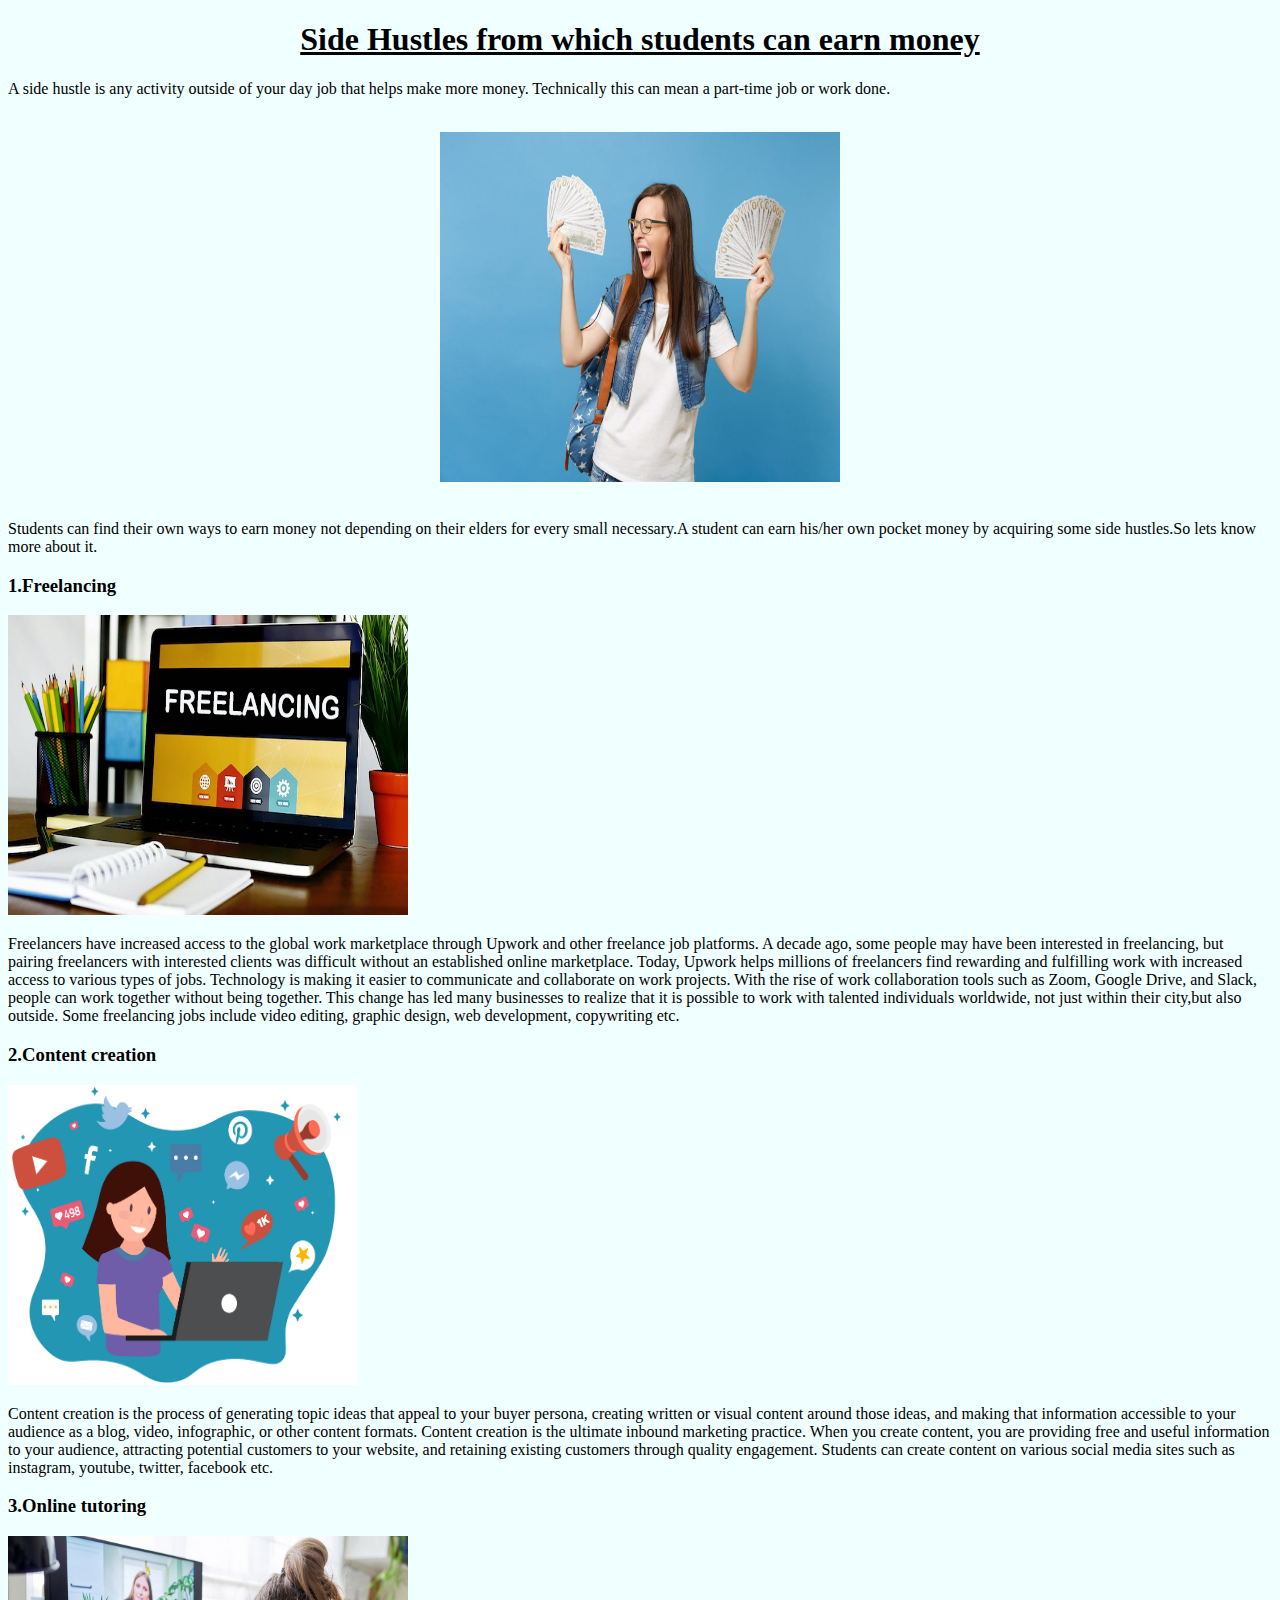
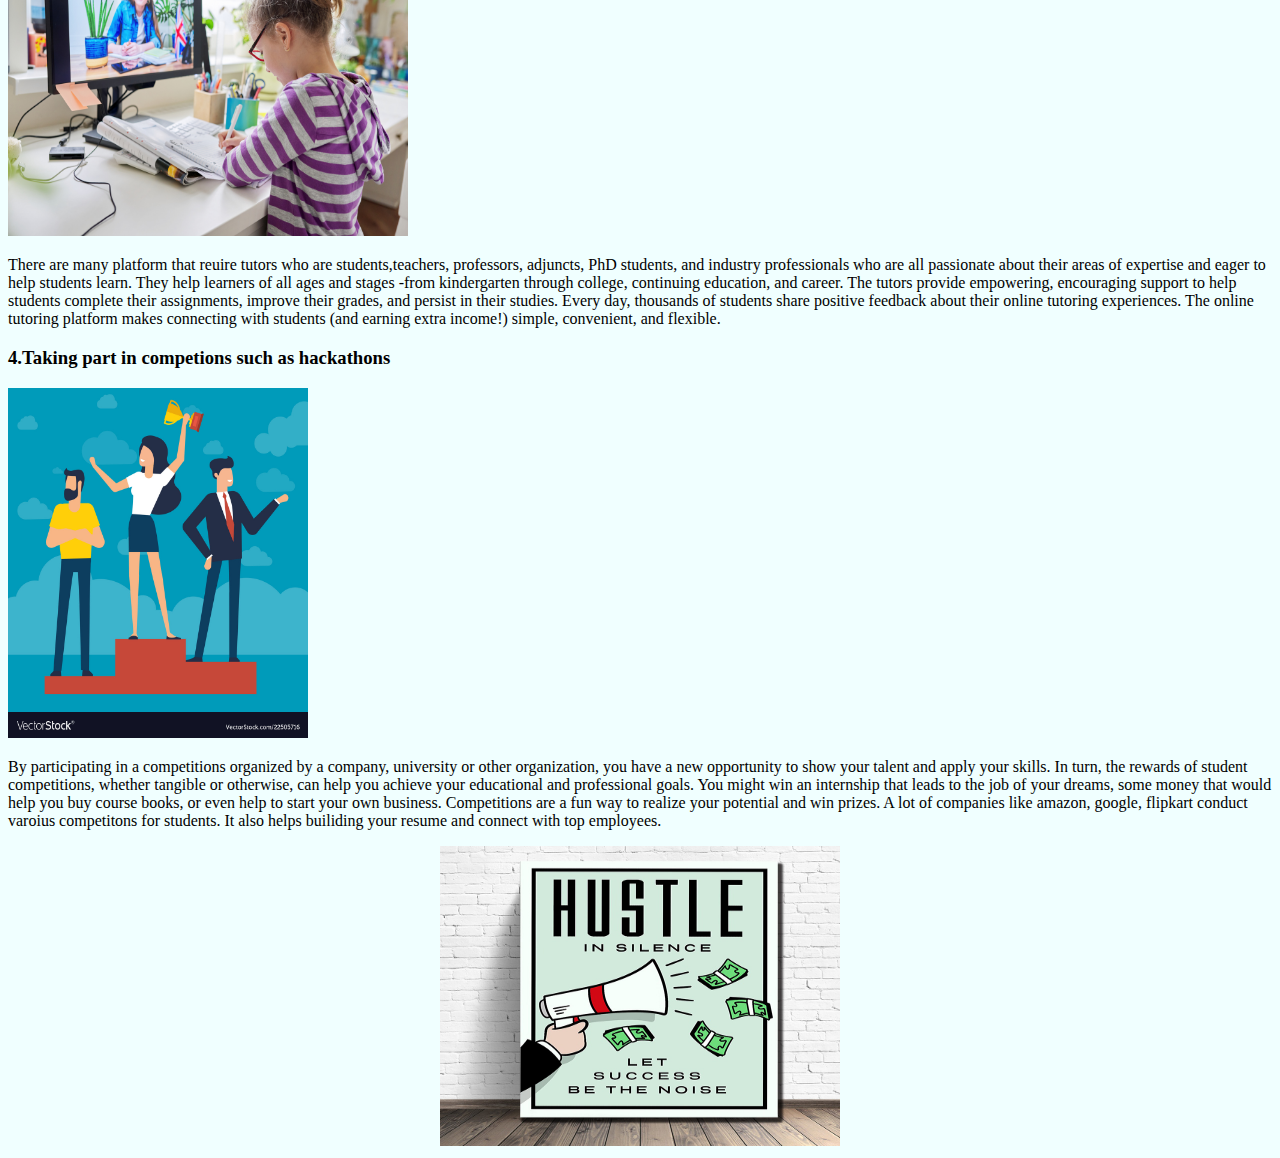
<file: assets/sideh.html>
<!DOCTYPE html>
<html lang="en">
<head>
    <meta charset="UTF-8">
    <meta http-equiv="X-UA-Compatible" content="IE=edge">
    <meta name="viewport" content="width=device-width, initial-scale=1.0">
    <title>Earning Techniques</title>
</head>
<body style="background-color:azure">
    
    <h1><center><b><u>Side Hustles from which students can earn money</u></b></center></h1>
    <p>A side hustle is any activity outside of your day job that helps make more money. Technically this can mean a part-time job or work done.</p>
    <br>
    <center><img src="firstimg.jpg" width="400cm" height="350cm"></center>
    <br>
    <p>Students can find their own ways to earn money not depending on their elders for every small necessary.A student can earn his/her own pocket money by acquiring some side hustles.So lets know more about it.</p>
    <h3>1.Freelancing</h3>
    <right><img src="freelance.png" width="400cm" height="300cm"></right>
    <p>Freelancers have increased access to the global work marketplace through Upwork and other freelance job platforms. A decade ago, some people may have been interested in freelancing, but pairing freelancers with interested clients was difficult without an established online marketplace. Today, Upwork helps millions of freelancers find rewarding and fulfilling work with increased access to various types of jobs.
Technology is making it easier to communicate and collaborate on work projects. With the rise of work collaboration tools such as Zoom, Google Drive, and Slack, people can work together without being together. This change has led many businesses to realize that it is possible to work with talented individuals worldwide, not just within their city,but also outside. Some freelancing jobs include video editing, graphic design, web development, copywriting etc.</p>
    
 <h3>2.Content creation</h3>
    <right><img src="content.jpg" width="350cm" height="300cm"></right>
    <p>Content creation is the process of generating topic ideas that appeal to your buyer persona, creating written or visual content around those ideas, and making that information accessible to your audience as a blog, video, infographic, or other content formats. Content creation is the ultimate inbound marketing practice. When you create content, you are providing free and useful information to your audience, attracting potential customers to your website, and retaining existing customers through quality engagement. Students can create content on various social media sites such as instagram, youtube, twitter, facebook etc. </p>

 <h3>3.Online tutoring</h3>
    <right><img src="tutor.jpg" width="400cm" height="300cm"></right>
    <p>There are many platform that reuire tutors who are students,teachers, professors, adjuncts, PhD students, and industry professionals who are all passionate about their areas of expertise and eager to help students learn.

They help learners of all ages and stages -from kindergarten through college, continuing education, and career. The tutors provide empowering, encouraging support to help students complete their assignments, improve their grades, and persist in their studies. Every day, thousands of students share positive feedback about their online tutoring experiences.

The online tutoring platform makes connecting with students (and earning extra income!) simple, convenient, and flexible. </p>

 <h3>4.Taking part in competions such as hackathons</h3>
    <right><img src="competitions.jpg" width="300cm" height="350cm"></right>
    <p>By participating in a competitions organized by a company, university or other organization, you have a new opportunity to show your talent and apply your skills. In turn, the rewards of student competitions, whether tangible or otherwise, can help you achieve your educational and professional goals. You might win an internship that leads to the job of your dreams, some money that would help you buy course books, or even help to start your own business. Competitions are a fun way to realize your potential and  win prizes. A lot of companies like amazon, google, flipkart conduct varoius competitons for students. It also helps builiding your resume and connect with top employees. </p>

<center><img src="last.jpg" width="400cm" height="300cm"></center>

    
    
</body>
</html>
</file>
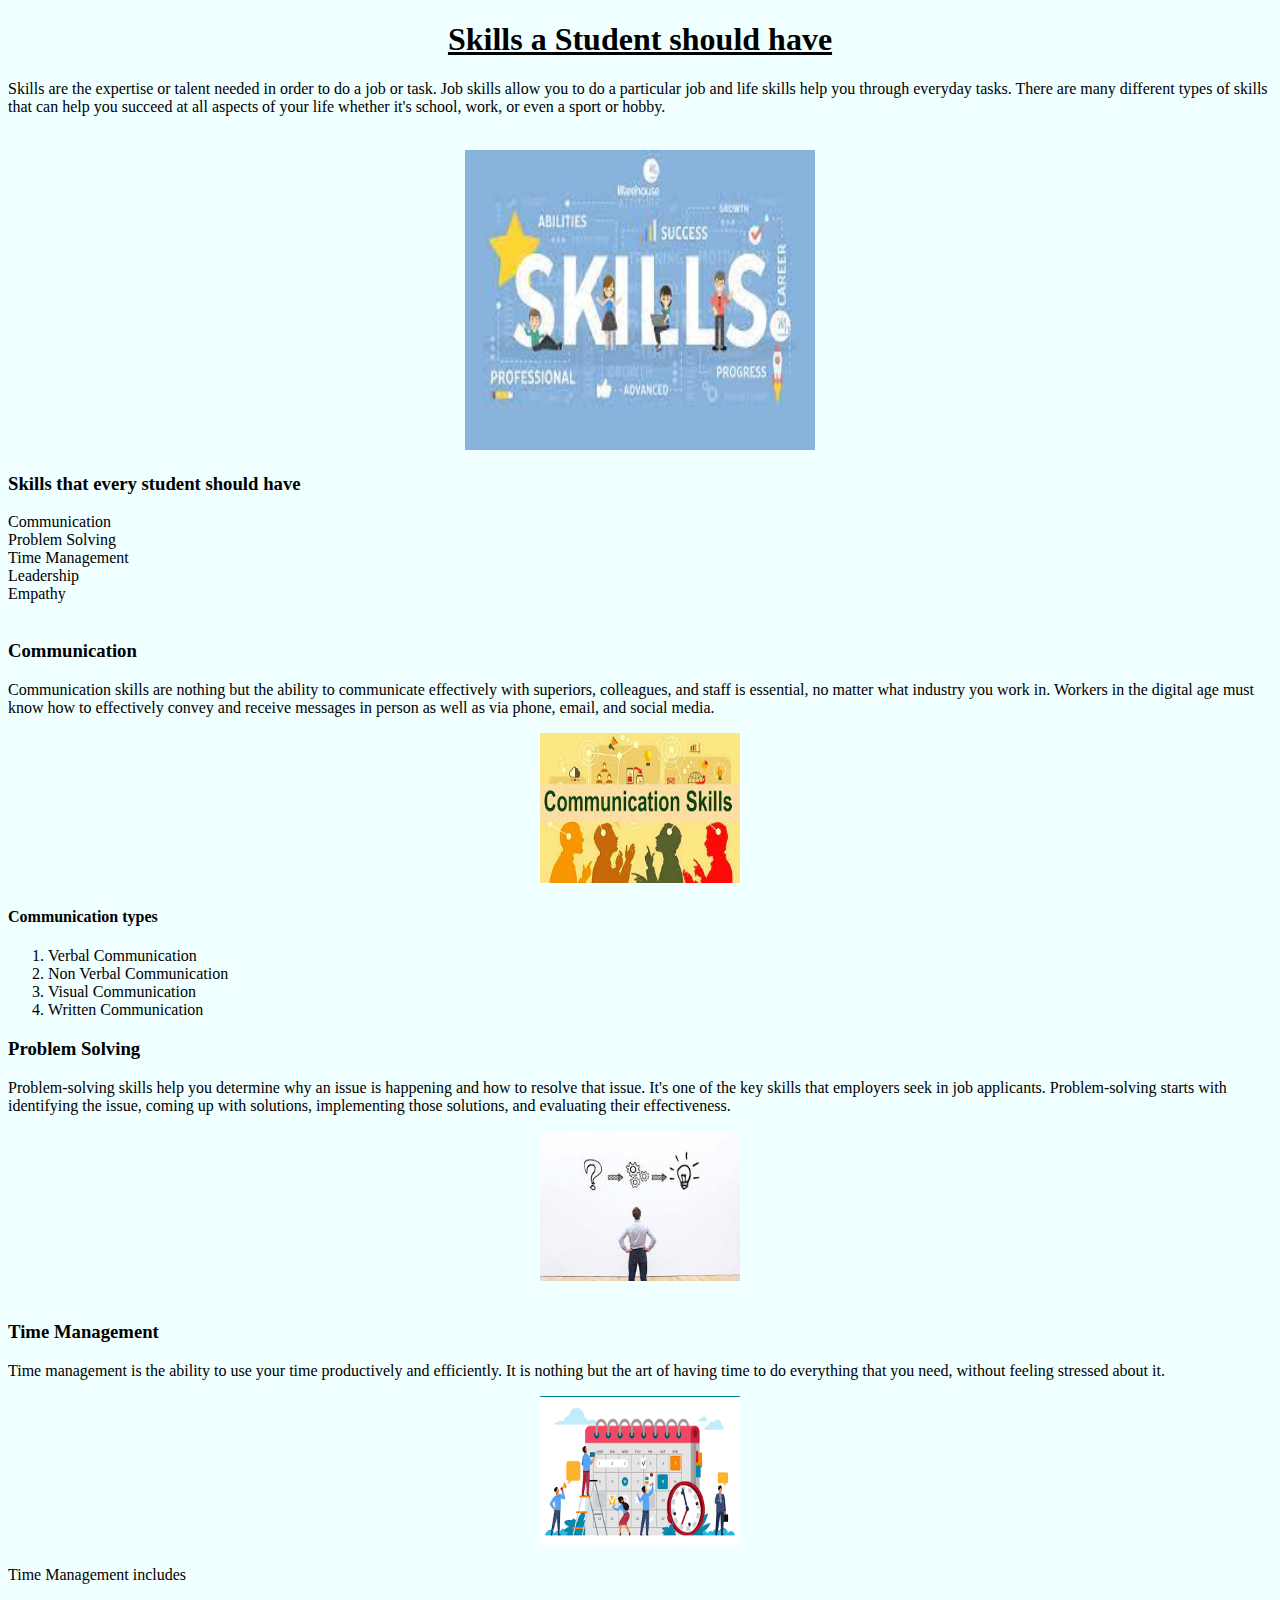
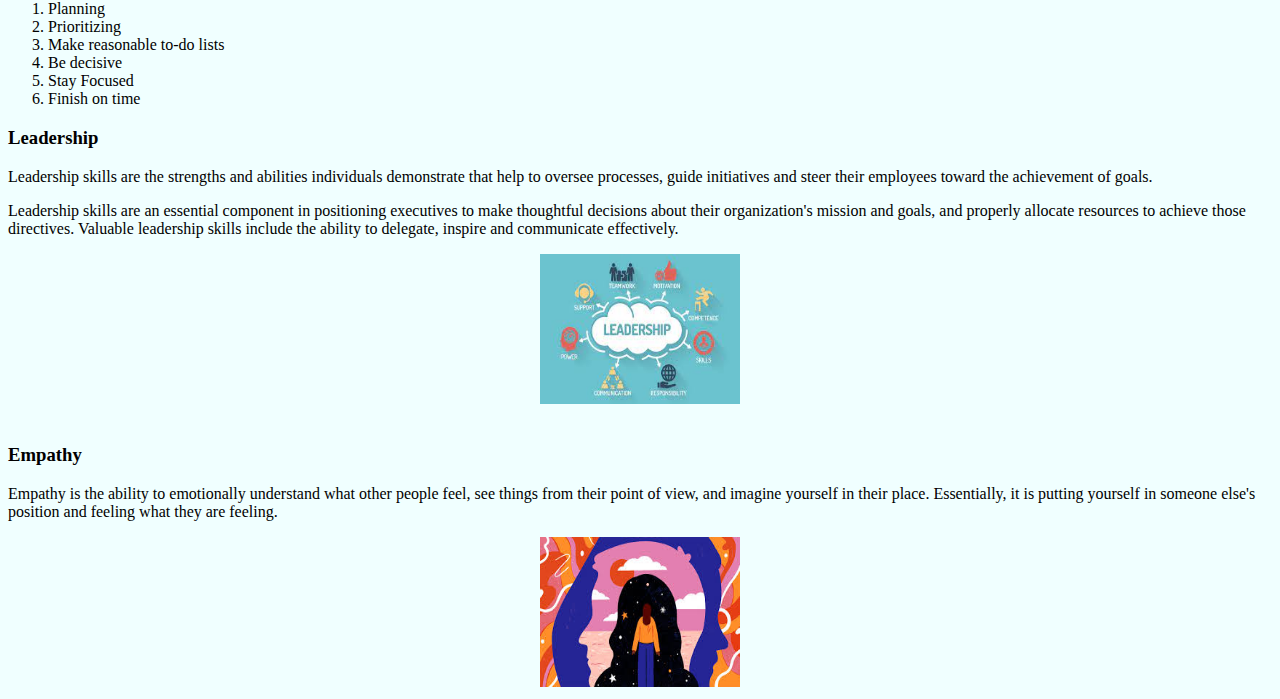
<file: assets/skills.html>
<!DOCTYPE html>
<html lang="en">
<head>
    <meta charset="UTF-8">
    <meta http-equiv="X-UA-Compatible" content="IE=edge">
    <meta name="viewport" content="width=device-width, initial-scale=1.0">
    <title>Mental Health</title>
</head>
<body style="background-color:azure">
    
    <h1><center><b><u>Skills a Student should have</u></b></center></h1>
    <p>Skills are the expertise or talent needed in order to do a job or task. Job skills allow you to do a particular job and life skills help you through everyday tasks. There are many different types of skills that can help you succeed at all aspects of your life whether it's school, work, or even a sport or hobby.</p>
    <br>
    <center><img src="sk1.jfif" width="350cm" height="300cm"></center>
    <h3>Skills that every student should have</h3>
        <li>Communication</li>
        <li>Problem Solving</li>
        <li>Time Management</li>
        <li>Leadership</li>
        <li>Empathy</li>
        <br>
        <h3>Communication</h3>
        <p> Communication skills are nothing but the ability to communicate effectively with superiors, colleagues, and staff is essential, no matter what industry you work in. Workers in the digital age must know how to effectively convey and receive messages in person as well as via phone, email, and social media.</p>
        <center><img src="sk2.jfif" width="200cm" height="150cm"></center>
        <h4>Communication types</h4>
        <ol>
            <li>Verbal Communication</li>
            <li>Non Verbal Communication</li>
            <li>Visual Communication</li>
            <li>Written Communication</li>
        </ol>
        <h3>Problem Solving</h3>
        <p>Problem-solving skills help you determine why an issue is happening and how to resolve that issue. It's one of the key skills that employers seek in job applicants. Problem-solving starts with identifying the issue, coming up with solutions, implementing those solutions, and evaluating their effectiveness.</p>
        <center><img src="sk3.jfif" width="200cm" height="150cm"></center>
        <br>
        <h3>Time Management</h3>
        <p>Time management is the ability to use your time productively and efficiently. It is nothing but the art of having time to do everything that you need, without feeling stressed about it.</p>
        <center><img src="sk4.png" width="200cm" height="150cm"></center>
        <p>Time Management includes</p>
        <ol>
            <li>Planning</li>
            <li>Prioritizing</li>
            <li>Make reasonable to-do lists</li>
            <li>Be decisive</li>
            <li>Stay Focused</li>
            <li>Finish on time</li>
        </ol>
        <h3>Leadership</h3>
        <p>Leadership skills are the strengths and abilities individuals demonstrate that help to oversee processes, guide initiatives and steer their employees toward the achievement of goals.</p>
        <p>Leadership skills are an essential component in positioning executives to make thoughtful decisions about their organization's mission and goals, and properly allocate resources to achieve those directives. Valuable leadership skills include the ability to delegate, inspire and communicate effectively.</p>
        <center><img src="sk5.jfif" width="200cm" height="150cm"></center>
        <br>
        <h3>Empathy</h3>
        <p>Empathy is the ability to emotionally understand what other people feel, see things from their point of view, and imagine yourself in their place. Essentially, it is putting yourself in someone else's position and feeling what they are feeling.</p>
        <center><img src="sk6.jfif" width="200cm" height="150cm"></center>
    </body>
</html>
</file>
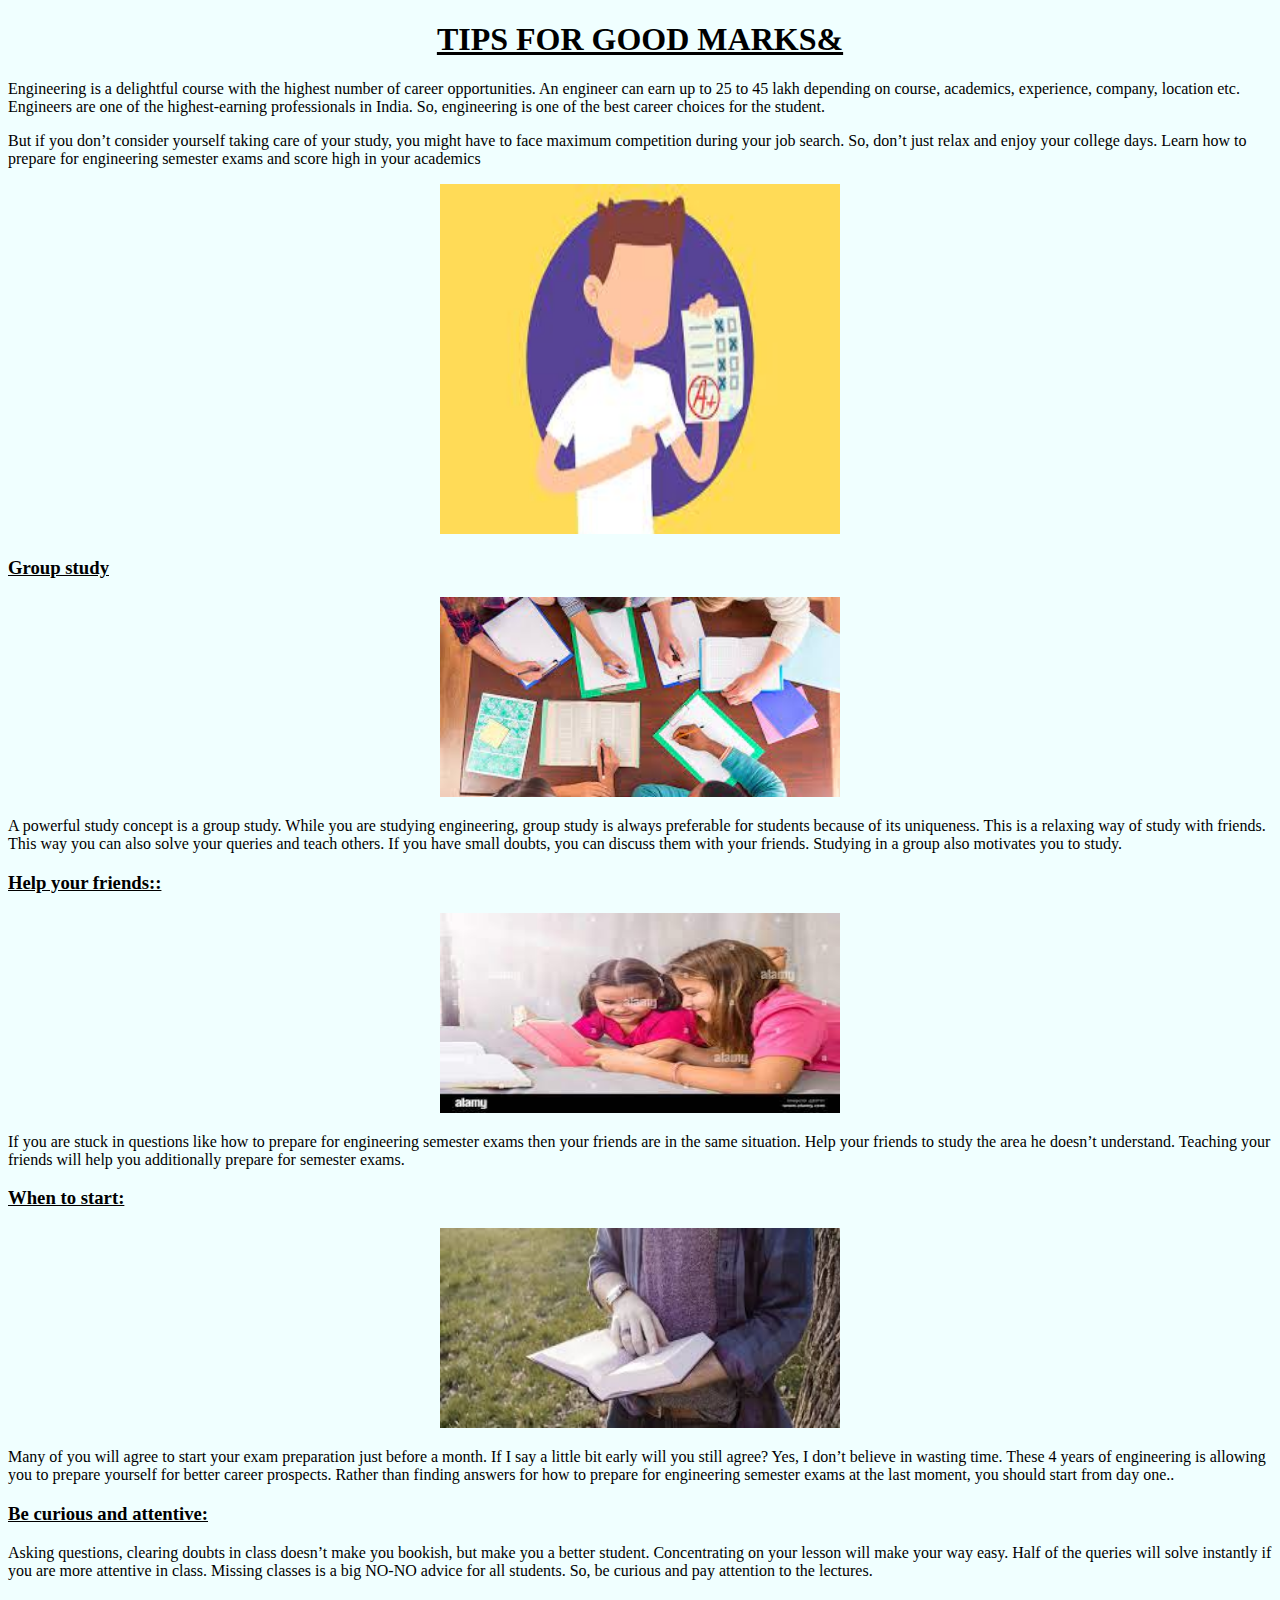
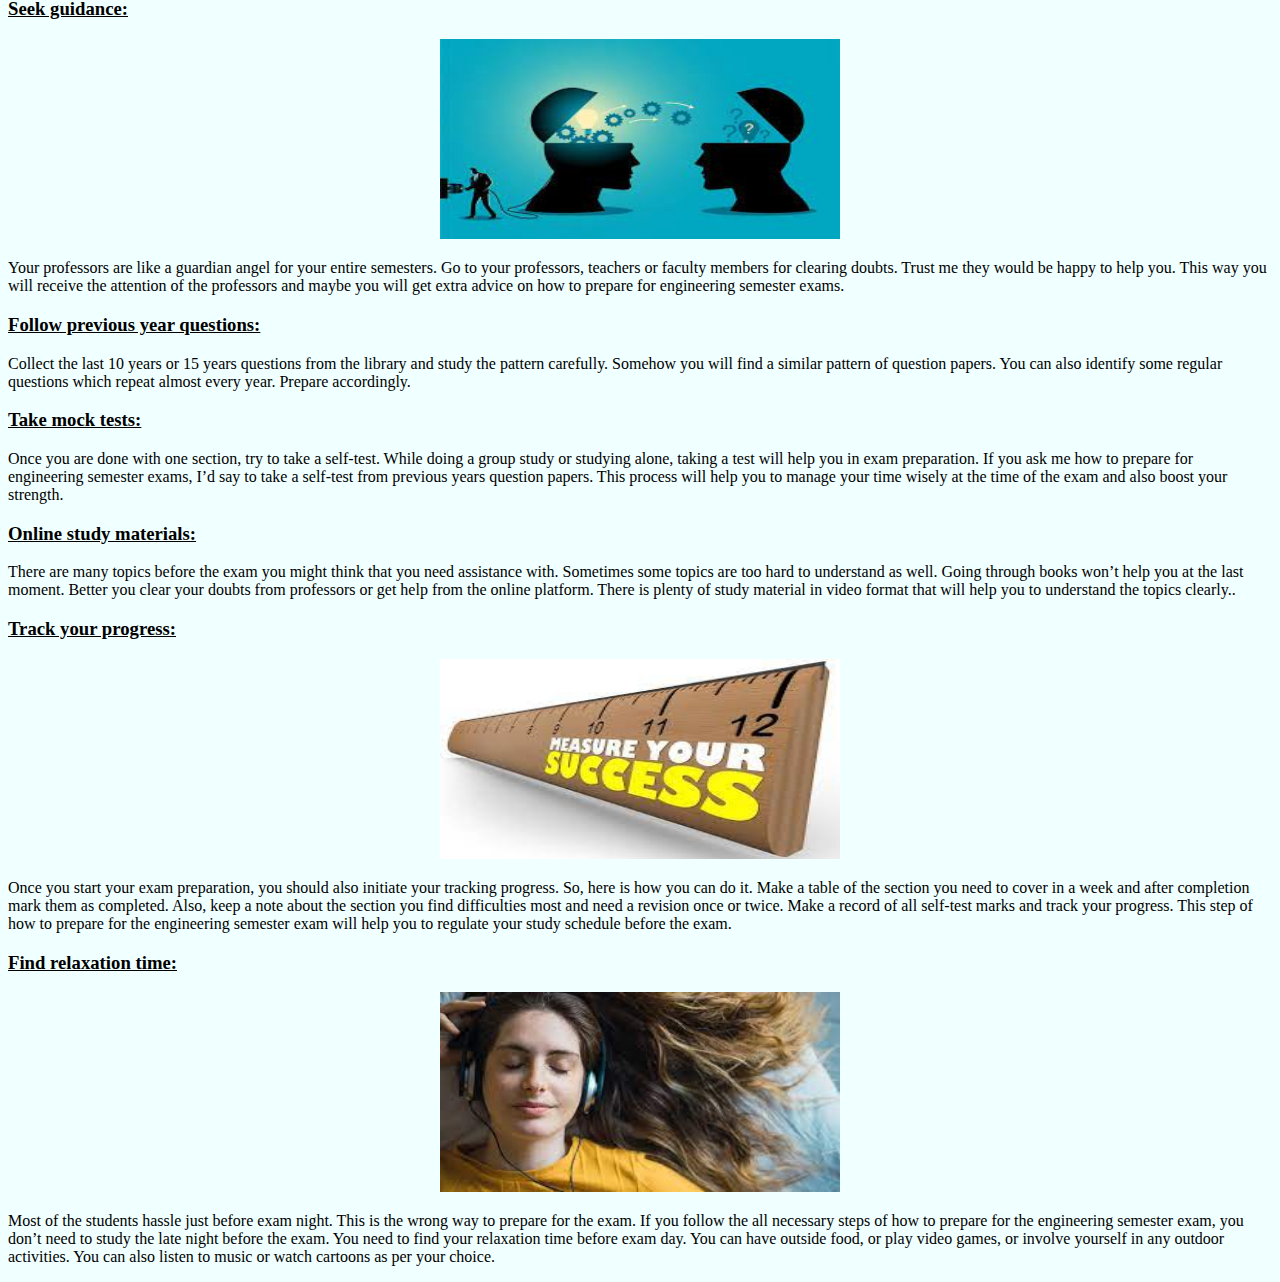
<file: assets/tips.html>
<!DOCTYPE html>
<html lang="en">
<head>
    <meta charset="UTF-8">
    <meta http-equiv="X-UA-Compatible" content="IE=edge">
    <meta name="viewport" content="width=device-width, initial-scale=1.0">
    <title></title>
</head>
<body style="background-color:azure">
    
    <h1><center><b><u>TIPS FOR GOOD MARKS&</u></b></center></h1>
    <p>Engineering is a delightful course with the highest number of career opportunities. An engineer can earn up to 25 to 45 lakh depending on course, academics, experience, company, location etc. Engineers are one of the highest-earning professionals in India. So, engineering is one of the best career choices for the student.</p>

     <p>But if you don’t consider yourself taking care of your study, you might have to face maximum competition during your job search. So, don’t just relax and enjoy your college days. Learn how to prepare for engineering semester exams and score high in your academics</p>
    <center><img src="tip1.jpg" width="400cm" height="350cm"></center>
    
    <h3><u>Group study</u>
    </h3>
 <center><img src="tip2.jpg" width="400cm" height="200cm"></center>


    <p>A powerful study concept is a group study. While you are studying engineering, group study is always preferable for students because of its uniqueness. This is a relaxing way of study with friends. This way you can also solve your queries and teach others. If you have small doubts, you can discuss them with your friends. Studying in a group also motivates you to
study.</p>
    


<h3><u>Help your friends::</u></h3>
    
 <center><img src="tip3.jpg" width="400cm" height="200cm"></center>

<p>If you are stuck in questions like how to prepare for engineering semester exams then your friends are in the same situation. Help your friends to study the area he doesn’t understand. Teaching your friends will help you additionally prepare for semester exams.</p>
    


<h3><u>When to start:</u></h3>
   
 <center><img src="tip4.jpg" width="400cm" height="200cm"></center>

 <p>Many of you will agree to start your exam preparation just before a month. If I say a little bit early will you still agree? Yes, I don’t believe in wasting time. These 4 years of engineering is allowing you to prepare yourself for better career prospects. Rather than finding answers for how to prepare for engineering semester exams at the last moment, you should start from day one..</p> 



    <h3><u>Be curious and attentive:</u></h3>



    <p>Asking questions, clearing doubts in class doesn’t make you bookish, but make you a better student. Concentrating on your lesson will make your way easy. Half of the queries will solve instantly if you are more attentive in class. Missing classes is a big NO-NO advice for all students. So, be curious and pay attention to the lectures.

</p>



    <h3><u>Seek guidance:</u></h3>

 <center><img src="tip5.jpg" width="400cm" height="200cm"></center>

    <p>Your professors are like a guardian angel for your entire semesters. Go to your professors, teachers or faculty members for clearing doubts. Trust me they would be happy to help you. This way you will receive the attention of the professors and maybe you will get extra advice on how to prepare for engineering semester exams.</p>


    <h3><u>Follow previous year questions:</u></h3>



    <p>Collect the last 10 years or 15 years questions from the library and study the pattern carefully. Somehow you will find a similar pattern of question papers. You can also identify some regular questions which repeat almost every year. Prepare accordingly.</p>



    <h3><u>Take mock tests:</u></h3>



    <p>Once you are done with one section, try to take a self-test. While doing a group study or studying alone, taking a test will help you in exam preparation. If you ask me how to prepare for engineering semester exams, I’d say to take a self-test from previous years question papers. This process will help you to manage your time wisely at the time of the exam and also boost your strength.</p>



    <h3><u>Online study materials:</u></h3>



    <p>There are many topics before the exam you might think that you need assistance with. Sometimes some topics are too hard to understand as well. Going through books won’t help you at the last moment. Better you clear your doubts from professors or get help from the online platform. There is plenty of study material in video format that will help you to understand the topics clearly..</p>



    <h3><u>Track your progress: </u></h3>

 <center><img src="tip6.jpg" width="400cm" height="200cm"></center>

    <p>Once you start your exam preparation, you should also initiate your tracking progress. So, here is how you can do it. Make a table of the section you need to cover in a week and after completion mark them as completed. Also, keep a note about the section you find difficulties most and need a revision once or twice. Make a record of all self-test marks and track your progress. This step of how to prepare for the engineering semester exam will help you to regulate your study schedule before the exam.</p>



    <h3><u>Find relaxation time: </u></h3>

 <center><img src="tip7.jpg" width="400cm" height="200cm"></center>

    <p>Most of the students hassle just before exam night. This is the wrong way to prepare for the exam. If you follow the all necessary steps of how to prepare for the engineering semester exam, you don’t need to study the late night before the exam. You need to find your relaxation time before exam day. You can have outside food, or play video games, or involve yourself in any outdoor activities. You can also listen to music or watch cartoons as per your choice.</p>





</body>
</html>
</file>
<file: assets/login.css>
*{
    margin: 0;
    padding: 0;
    font-family: sans-serif;

}
.hero{
    height:100%;
    width: 100%;
    background-image: linear-gradient(rgba(243, 245, 238, 0.4),rgba(250, 247, 247, 0.4)),url(col.jpg);
    background-position: center;
    background-size: cover;
    position: absolute;
}
.Form-box{
    width: 380px;
    height:480px;
    position: relative;
    margin: 6% auto;
    background: #fff;
    padding: 5px;
    overflow: hidden;

}
.button-box{
    width: 220px;
    margin: 35px auto;
    position: relative;
    box-shadow: 0 0 20px 9px #ff61241f;
    border-radius: 30px;
}
.toggle-btn{
    padding: 10px 30px;
    cursor: pointer;
    background: transparent;
    border: 0;
    outline: none;
    position: relative;
}
#btn{
    top: 0;
    left: 0;
    position: absolute;
    width: 110px;
    height: 100%;
    background: linear-gradient(to right, #ff105f,#ffad06);
    border-radius: 30px;
    transition: .5s;
}

.input-group{
    top: 180px;
    position: absolute;
    width: 280px;
    transition: .5s;

}
.input-field{
    width: 100%;
    padding: 10px 0;
    margin: 5px 0;
    border-left: 0;
    border-top: 0;
    border-right: 0;
    border-bottom: 1px solid rgb(10, 2, 2);
    outline: none;
    background: transparent;

}
.submit-btn{
    width: 85%;
    padding: 10px 30px;
    cursor: pointer;
    display: block;
    margin:auto;
    background: linear-gradient(to right, #ff105f,#ffad06);
    border: 0;
    outline: none;
    border-radius: 30px;
}
.check-box
{
    margin: 30px 10px 30px 0;
    /* text-align: left; */
}
span{
    color: #777;
    font-size: 12px;
    bottom: 68px;
    position: absolute;
}
#login{
      left: 50px;
}
#register {
    left: 450px;
}
</file>
